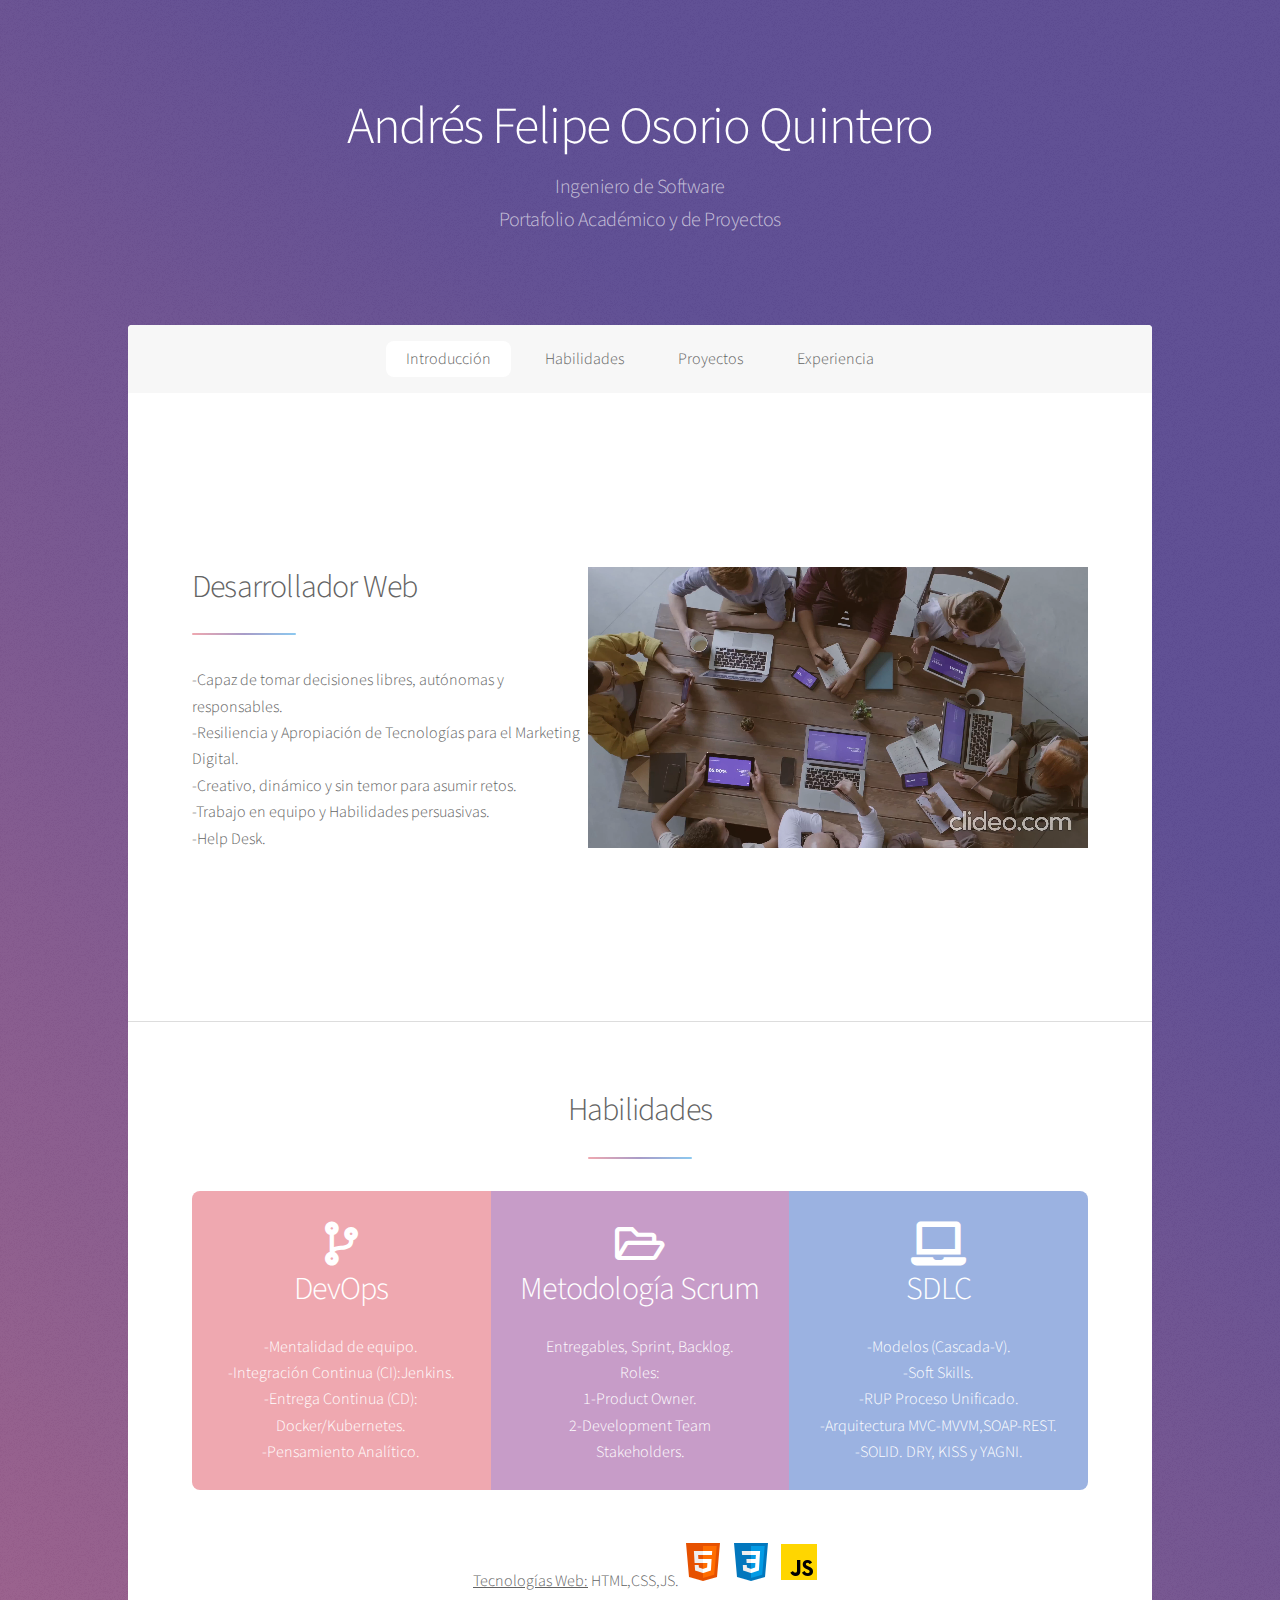
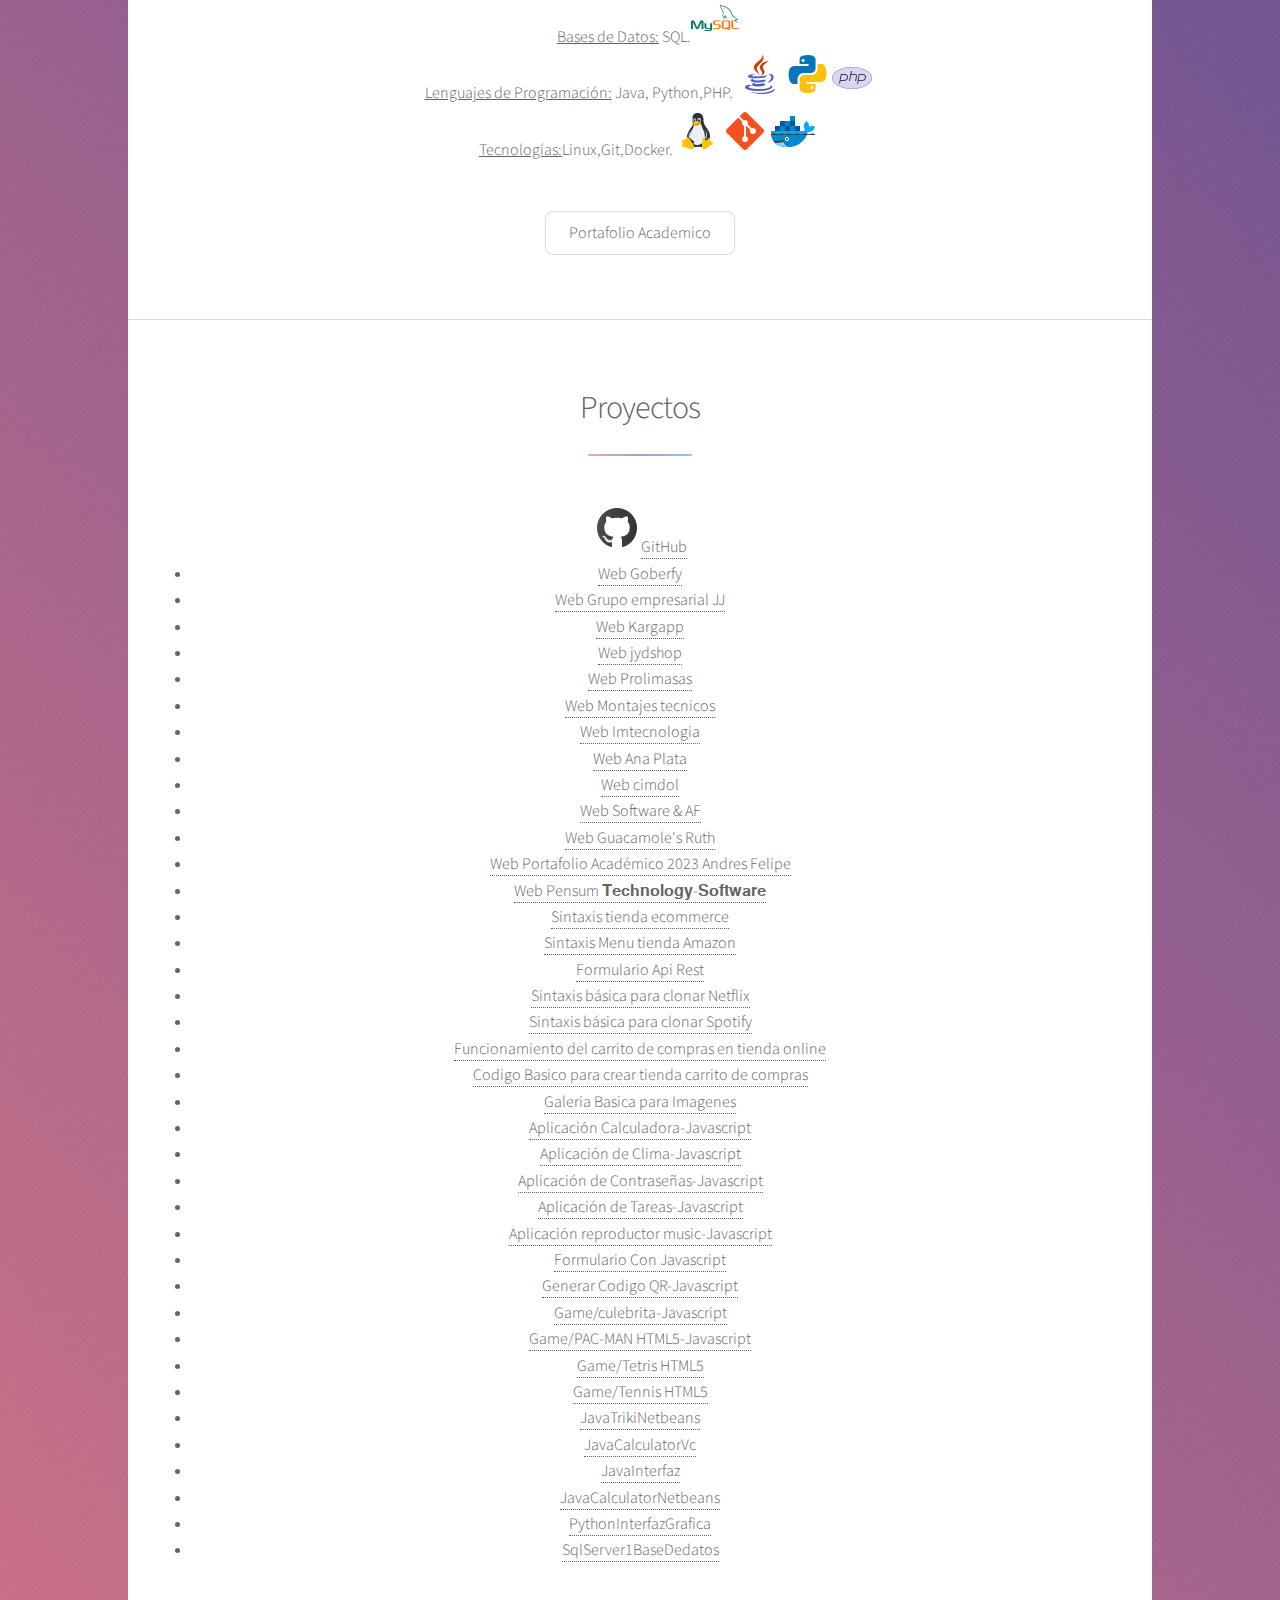
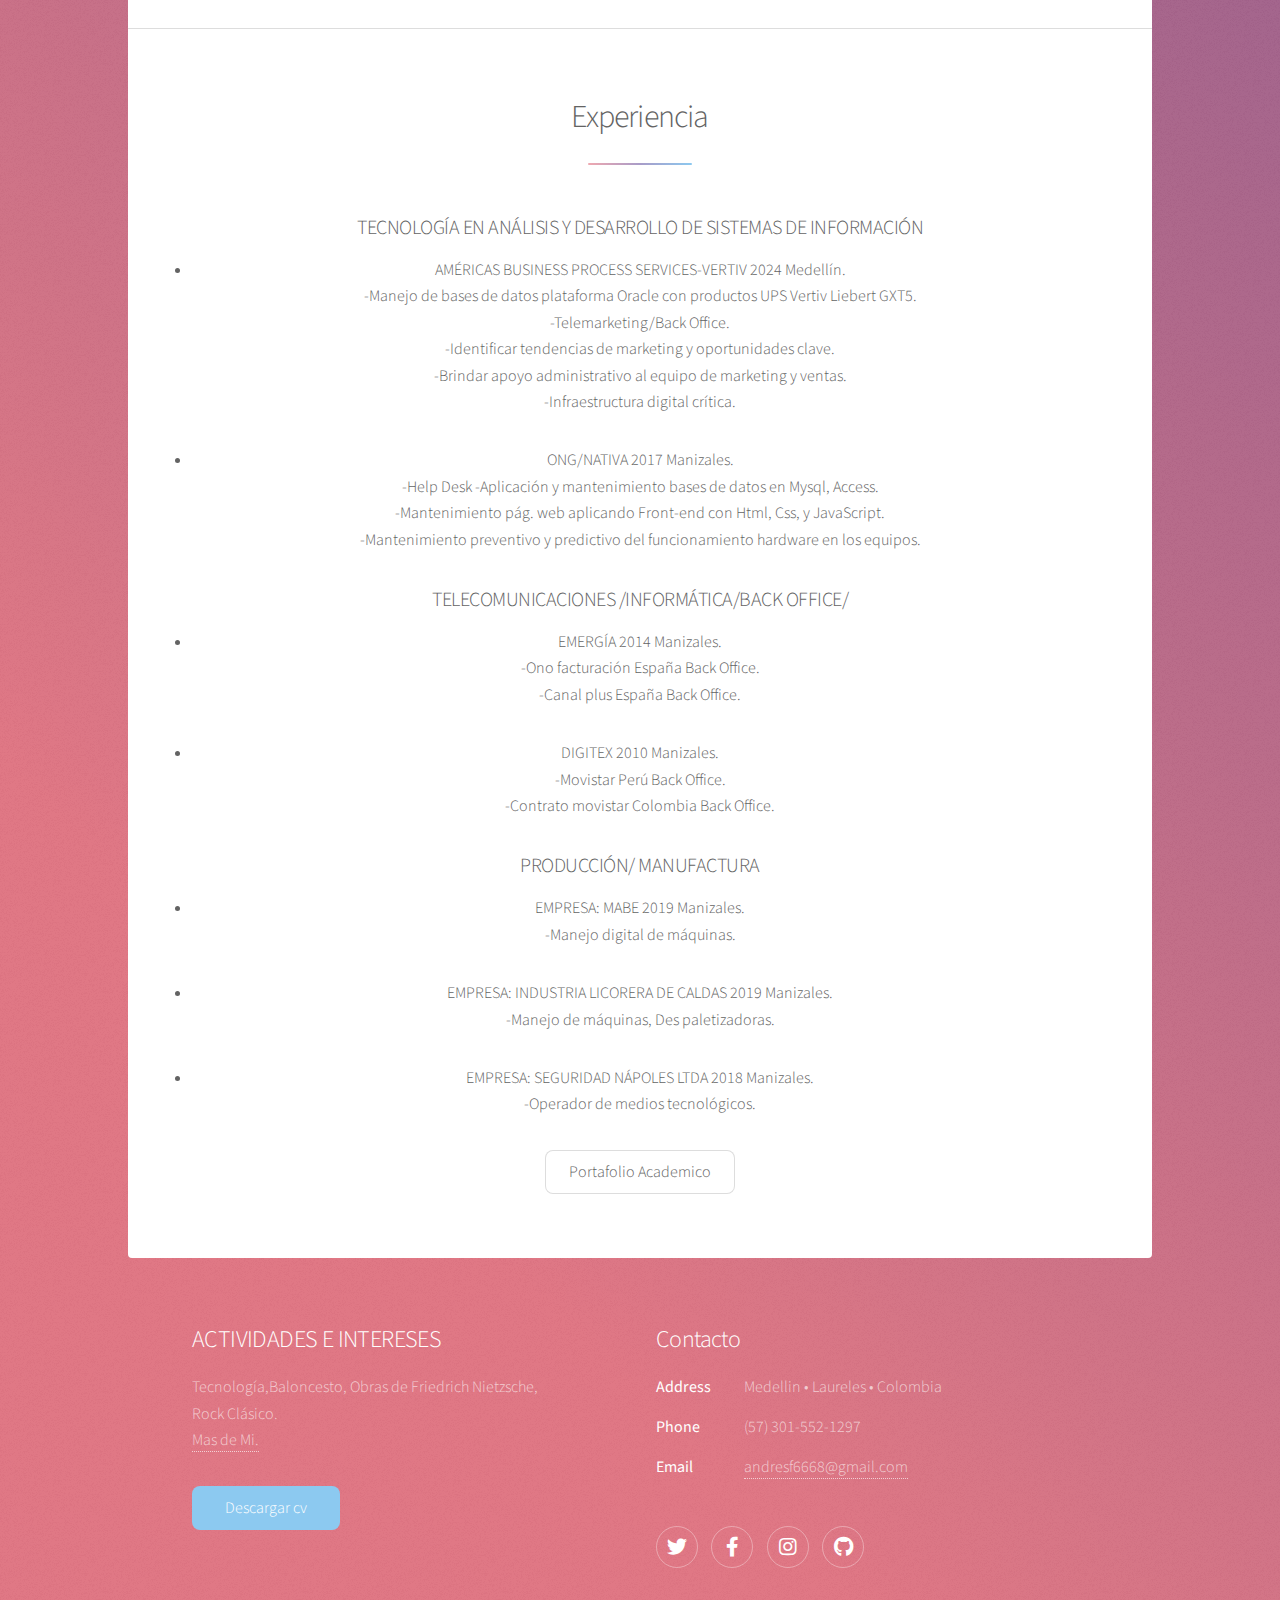
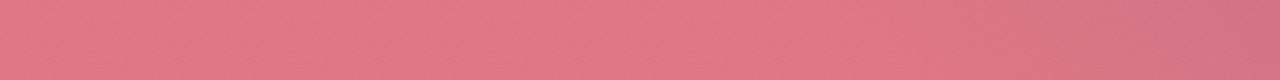
<file: index.html>
<!DOCTYPE HTML>
<!--Portafolio 2024 Académico y Proyectos AF-->
<html>
	<head>
		<title>  2023-Portafolio Académico y Proyectos</title>
		<meta charset="utf-8" />
		<meta name="viewport" content="width=device-width, initial-scale=1, user-scalable=no" />
		<link rel="stylesheet" href="assets/css/main.css" />
		<noscript><link rel="stylesheet" href="assets/css/noscript.css" /></noscript>
	</head>
	<body class="is-preload">

		<!-- Wrapper -->
			<div id="wrapper">

				<!-- Header -->
					<header id="header" class="alt">	
						<h1>Andrés Felipe Osorio Quintero </h1>
						<p>Ingeniero de Software<br />
						Portafolio Académico y de Proyectos	
						</p>	
					</header>

				<!-- Nav -->
					<nav id="nav">
						<ul>
							<li><a href="#intro" class="active">Introducción </a></li>
							<li><a href="#first">Habilidades</a></li>
							<li><a href="#second">Proyectos</a></li>
							<li><a href="#cta">Experiencia</a></li>
						</ul>
					</nav>

				<!-- Main -->
					<div id="main">

						<!-- Introduction -->
							<section id="intro" class="main">
								<div class="spotlight">
									<div class="content">
										<header class="major">
											<h2>Desarrollador Web </h2>
										</header>
										<p>-Capaz de tomar decisiones libres, autónomas y responsables.<br>
										-Resiliencia y Apropiación de Tecnologías para el Marketing Digital.<br>
										-Creativo, dinámico y sin temor para asumir retos.<br>
										-Trabajo en equipo y Habilidades persuasivas.<br>
										-Help Desk.
										</p>	
									</div>
							
									<video height="500" width="500" onloadeddata="this.muted=true" autoplay loop>
										<source src="images/trabajoenequipo.mp4" >
									</video>
								</div>
							</section>

						<!-- Habilidades -->
						
							<section id="first" class="main special">
								<header class="major">

									<h2>Habilidades</h2>
									
									<ul class="statistics">
										<li class="style1">
											<span class="icon solid fa-code-branch"></span>
											
											<strong>DevOps</strong> <br>
											-Mentalidad de equipo.<br>
											-Integración Continua (CI):Jenkins.<br>
											-Entrega Continua (CD): Docker/Kubernetes.<br>
											-Pensamiento Analítico.
										</li>
										<li class="style2">
											<span class="icon fa-folder-open"></span>
											<strong>Metodología Scrum</strong> <br>
											Entregables,
											Sprint,
											Backlog.<br>
											Roles: <br>
											1-Product Owner. <br>
											2-Development Team<br>
											Stakeholders.
										</li>
										
										<li class="style4">
											<span class="icon solid fa-laptop"></span>
											<strong>SDLC</strong> 
											<br>
											-Modelos (Cascada-V). <br> 
											-Soft Skills. <br>
											-RUP Proceso Unificado. <br>
											-Arquitectura MVC-MVVM,SOAP-REST. <br>
											-SOLID. DRY, KISS y YAGNI.
										</li> 
										
									</ul>
								</header>

								<div class="horizontal-padding vertical-padding">
									<section class="skills" id="skills">	
									  <ul class="skills-list">
										<!--<li class="skills-skill">--><u>Tecnologías Web:</u> HTML,CSS,JS.<img src="images/icons8-html-5-48.png"><img src="images/icons8-css3-48.png"><img src="images/icons8-javascript-48.png"></li><br>
										<!--<li class="skills-skill">--><u>Bases de Datos:</u> SQL.<img src="images/icons8-logo-de-mysql-48.png"></li><br>
										<!--<li class="skills-skill">--><u>Lenguajes de Programación:</u> Java, Python,PHP. <img src="images/icons8-logotipo-de-java-coffee-cup-48.png"><img src="images/icons8-python-48.png"><img src="images/icons8-logo-php-40.png"></li><br>
										<!--<li class="skills-skill">--><u>Tecnologías:</u>Linux,Git,Docker.<img src="images/icons8-linux-48.png"><img src="images/icons8-git-48.png"><img src="images/icons8-estibador-48.png"></li>
									  </ul>
									</section>
								  </div>

								<footer class="major">
									<ul class="actions special">
										<li><a href="generic.html" class="button">Portafolio Academico</a></li>
									</ul>
								</footer>
							</section>

						<!-- Proyectos -->
							<section id="second" class="main special">
								<header class="major"> 
									<h2>Proyectos</h2>	
								</header>
								
								<img src="images/icons8-github-48.png"><a href="https://github.com/andresfelipeoq">GitHub </a><br />
								<li><a href="https://goberfy.com.co/"> Web Goberfy </a><br>
								<li><a href="https://grupoempresarialjj.com.co/"> Web Grupo empresarial JJ </a><br>
								<li><a href="https://kargapp.com.co/">Web Kargapp </a><br>
								<li><a href="https://www.jydshop.com">Web jydshop </a><br>
								<li><a href="https://www.prolimasas.com">Web Prolimasas </a><br>
								<li><a href="https://www.montajestecnicos.co/">Web Montajes tecnicos </a><br>
								<li><a href="https://www.imtecnologia.co/">Web Imtecnologia </a><br>
								<li><a href="https://www.anaplata.com/">Web Ana Plata </a><br>
								<li><a href="https://www.cimdol.co/">Web cimdol </a><br>
								<li><a href="https://softwareaf.netlify.app/">Web Software & AF </a><br>
								<li><a href="https://guacamolesruth.netlify.app">Web Guacamole's Ruth</a><br>
								<li><a href="https://portafolioacademico2023af.netlify.app/">Web Portafolio Académico 2023 Andres Felipe</a><br>
								<li><a href="https://pensumsoftware2021.netlify.app/">Web Pensum 𝐓𝐞𝐜𝐡𝐧𝐨𝐥𝐨𝐠𝐲-𝐒𝐨𝐟𝐭𝐰𝐚𝐫𝐞</a><br>
								<li><a href="https://github.com/andresfelipeoq/Sintaxis-Basica-de-una-tienda-ecommerce"> Sintaxis tienda ecommerce </a><br>
								<li><a href="https://github.com/andresfelipeoq/Sintaxis-Menu-amazon">Sintaxis Menu tienda Amazon</a><br>
								<li><a href="https://github.com/andresfelipeoq/Formulario-api-rest">Formulario Api Rest</a><br>
								<li><a href="https://github.com/andresfelipeoq/Sintaxis-del-c-digo-Netflix">Sintaxis básica para clonar Netflix</a>
								<li><a href="https://github.com/andresfelipeoq/Sintaxis-del-c-digo-Spotify">Sintaxis básica para clonar Spotify</a>
								<li><a href="https://github.com/andresfelipeoq/Funcionamiento-del-carrito-de-compras-en-tienda-online">Funcionamiento del carrito de compras en tienda online</a>
								<li><a href="https://github.com/andresfelipeoq/Codigo-Basico-para-crear-una-tienda-con-carrito-de-compras-">Codigo Basico para crear tienda carrito de compras </a>
								<li><a href="https://github.com/andresfelipeoq/Codigo-Basico-para-crear-una-Galeria-de-imagenes">Galeria Basica para Imagenes </a>
								<li><a href="https://github.com/andresfelipeoq/Javascript-Aplicaci-n-Calculadora.git">Aplicación Calculadora-Javascript </a>
								<li><a href="https://github.com/andresfelipeoq/Javascript-Aplicaci-n-de-Clima.git">Aplicación de Clima-Javascript </a>
								<li><a href="https://github.com/andresfelipeoq/Javascript-Aplicaci-n-de-Contrase-as.git">Aplicación de Contraseñas-Javascript</a>
								<li><a href="https://github.com/andresfelipeoq/Javascript-Aplicaci-n-de-Tareas.git">Aplicación de Tareas-Javascript </a>
								<li><a href="https://github.com/andresfelipeoq/Javascript-Aplicaci-n-reproductor-music.git">Aplicación reproductor music-Javascript</a>
								<li><a href="https://github.com/andresfelipeoq/Javascript-Formulario.git">Formulario Con Javascript</a>
								<li><a href="https://github.com/andresfelipeoq/Javascript-Generar-Codigo-QR.git">Generar Codigo QR-Javascript</a>
								<li><a href="https://github.com/andresfelipeoq/Javascript-juego-culebrita.git">Game/culebrita-Javascript</a>
								<li><a href="https://github.com/andresfelipeoq/HTML-5-Javascript-Tercer-juego-PAC-MAN.git">Game/PAC-MAN  HTML5-Javascript</a>
								<li><a href="https://github.com/andresfelipeoq/HTML-5-primer-juego-Tetris.git">Game/Tetris HTML5</a>
								<li><a href="https://github.com/andresfelipeoq/HTML-5-segundo-juego-Tennis.git">Game/Tennis HTML5</a>
								<li><a href="https://github.com/andresfelipeoq/JavaTrikiNetbeans.git">JavaTrikiNetbeans</a>
								<li><a href="https://github.com/andresfelipeoq/JavaCalculatorVc.git">JavaCalculatorVc</a>
								<li><a href="https://github.com/andresfelipeoq/JavaInterfaz.git">JavaInterfaz</a>
								<li><a href="https://github.com/andresfelipeoq/calculadora-en-java-.git">JavaCalculatorNetbeans</a>
							    <li><a href="https://github.com/andresfelipeoq/PythonInterfazGrafica.git">PythonInterfazGrafica</a>
								<li><a href="https://github.com/andresfelipeoq/SqlServer1BaseDedatos.git">SqlServer1BaseDedatos</a><br>
																
                                <p class="content"></p>
								
							</section>

				
						<!-- Experiencia -->
							<section id="cta" class="main special">
								<header class="major">
									<h2>Experiencia</h2>
								</header>
								<footer class="major">
									
									<h3>TECNOLOGÍA EN ANÁLISIS Y DESARROLLO DE SISTEMAS DE INFORMACIÓN</h3>
								<li>AMÉRICAS BUSINESS PROCESS SERVICES-VERTIV 2024 Medellín. </li>
								<p>-Manejo de bases de datos plataforma Oracle con productos UPS Vertiv Liebert GXT5.<br />
								   -Telemarketing/Back Office.<br />
								   -Identificar tendencias de marketing y oportunidades clave.<br />
								   -Brindar apoyo administrativo al equipo de marketing y ventas.<br />
								   -Infraestructura digital crítica.
								</p>
							    
								<li>ONG/NATIVA 2017 Manizales.</li>
								<p>-Help Desk
									-Aplicación y mantenimiento bases de datos en Mysql, Access.<br />
									-Mantenimiento pág. web aplicando Front-end  con Html, Css, y JavaScript.<br />
									-Mantenimiento preventivo y predictivo del funcionamiento hardware en los equipos. 
								</p>
							
							    <h3>TELECOMUNICACIONES /INFORMÁTICA/BACK OFFICE/</h3>
								<li>EMERGÍA 2014 Manizales.</li>
								<p>-Ono facturación España Back Office.<br />
								   -Canal plus España Back Office.</p>
								    

									<li>DIGITEX 2010 Manizales. </li>
								<p>-Movistar Perú Back Office.<br />
									-Contrato movistar Colombia Back Office.</p>
									
							     
                                <h3>PRODUCCIÓN/ MANUFACTURA </h3>
								<li>EMPRESA: MABE 2019 Manizales.</li>
								<p>-Manejo digital de máquinas.</p>

								<li>EMPRESA: INDUSTRIA LICORERA DE CALDAS 2019 Manizales. </li>
								<p>-Manejo de máquinas, Des paletizadoras.</p>

								<li>EMPRESA: SEGURIDAD NÁPOLES LTDA 2018 Manizales. </li>
								<p>-Operador de medios tecnológicos.</p>

								<ul class="actions special">
									 
									<li><a href="generic.html" class="button">Portafolio Academico</a></li>
								</ul>

								</footer>
							</section> 

					</div>

				<!-- Footer -->
					<footer id="footer">
						<section >
							<h2>ACTIVIDADES E INTERESES</h2>
							<p>Tecnología,Baloncesto, Obras de Friedrich Nietzsche,<br />Rock Clásico.<br /><a href="elements.html">Mas de Mi.</a></p>
							<ul class="actions">
								<li><a href="https://drive.google.com/file/d/1wNoQpUsSDteIAccSK71SphklmqckyiZ6/view?usp=drive_link" class="button primary">Descargar cv</a></li>
								<!--<a href="EL PDF" download> </a>-->
						
							</ul>
						</section>
						<section>
							<h2>Contacto</h2>
							<dl class="alt">
								<dt>Address</dt>
								<dd>Medellin &bull; Laureles &bull; Colombia</dd>
								<dt>Phone</dt>
								<dd>(57) 301-552-1297</dd>
								<dt>Email</dt>
								<dd><a href="mailto:correo@example.com">andresf6668@gmail.com</a></dd>
							</dl>
							<ul class="icons">
								<li><a href="https://twitter.com/andres_oq" class="icon brands fa-twitter alt"><span class="label">Twitter</span></a></li>
								<li><a href="https://www.facebook.com/profile.php?id=100067742268982" class="icon brands fa-facebook-f alt"><span class="label">Facebook</span></a></li>
								<li><a href="https://www.instagram.com/invites/contact/?i=1uc6g3pv4gthr&utm_content=i565i8a" class="icon brands fa-instagram alt"><span class="label">Instagram</span></a></li>
								<li><a href="https://github.com/andresfelipeoq" class="icon brands fa-github alt"><span class="label">GitHub</span></a></li>
								<!--<li><a href="#" class="icon brands fa-dribbble alt"><span class="label">Dribbble</span></a></li>-->
							</ul>
						</section>
						
					</footer>	
			</div>

		<!-- Scripts -->
			<script src="assets/js/jquery.min.js"></script>
			<script src="assets/js/jquery.scrollex.min.js"></script>
			<script src="assets/js/jquery.scrolly.min.js"></script>
			<script src="assets/js/browser.min.js"></script>
			<script src="assets/js/breakpoints.min.js"></script>
			<script src="assets/js/util.js"></script>
			<script src="assets/js/main.js"></script>
			
	</body>
</html>
</file>
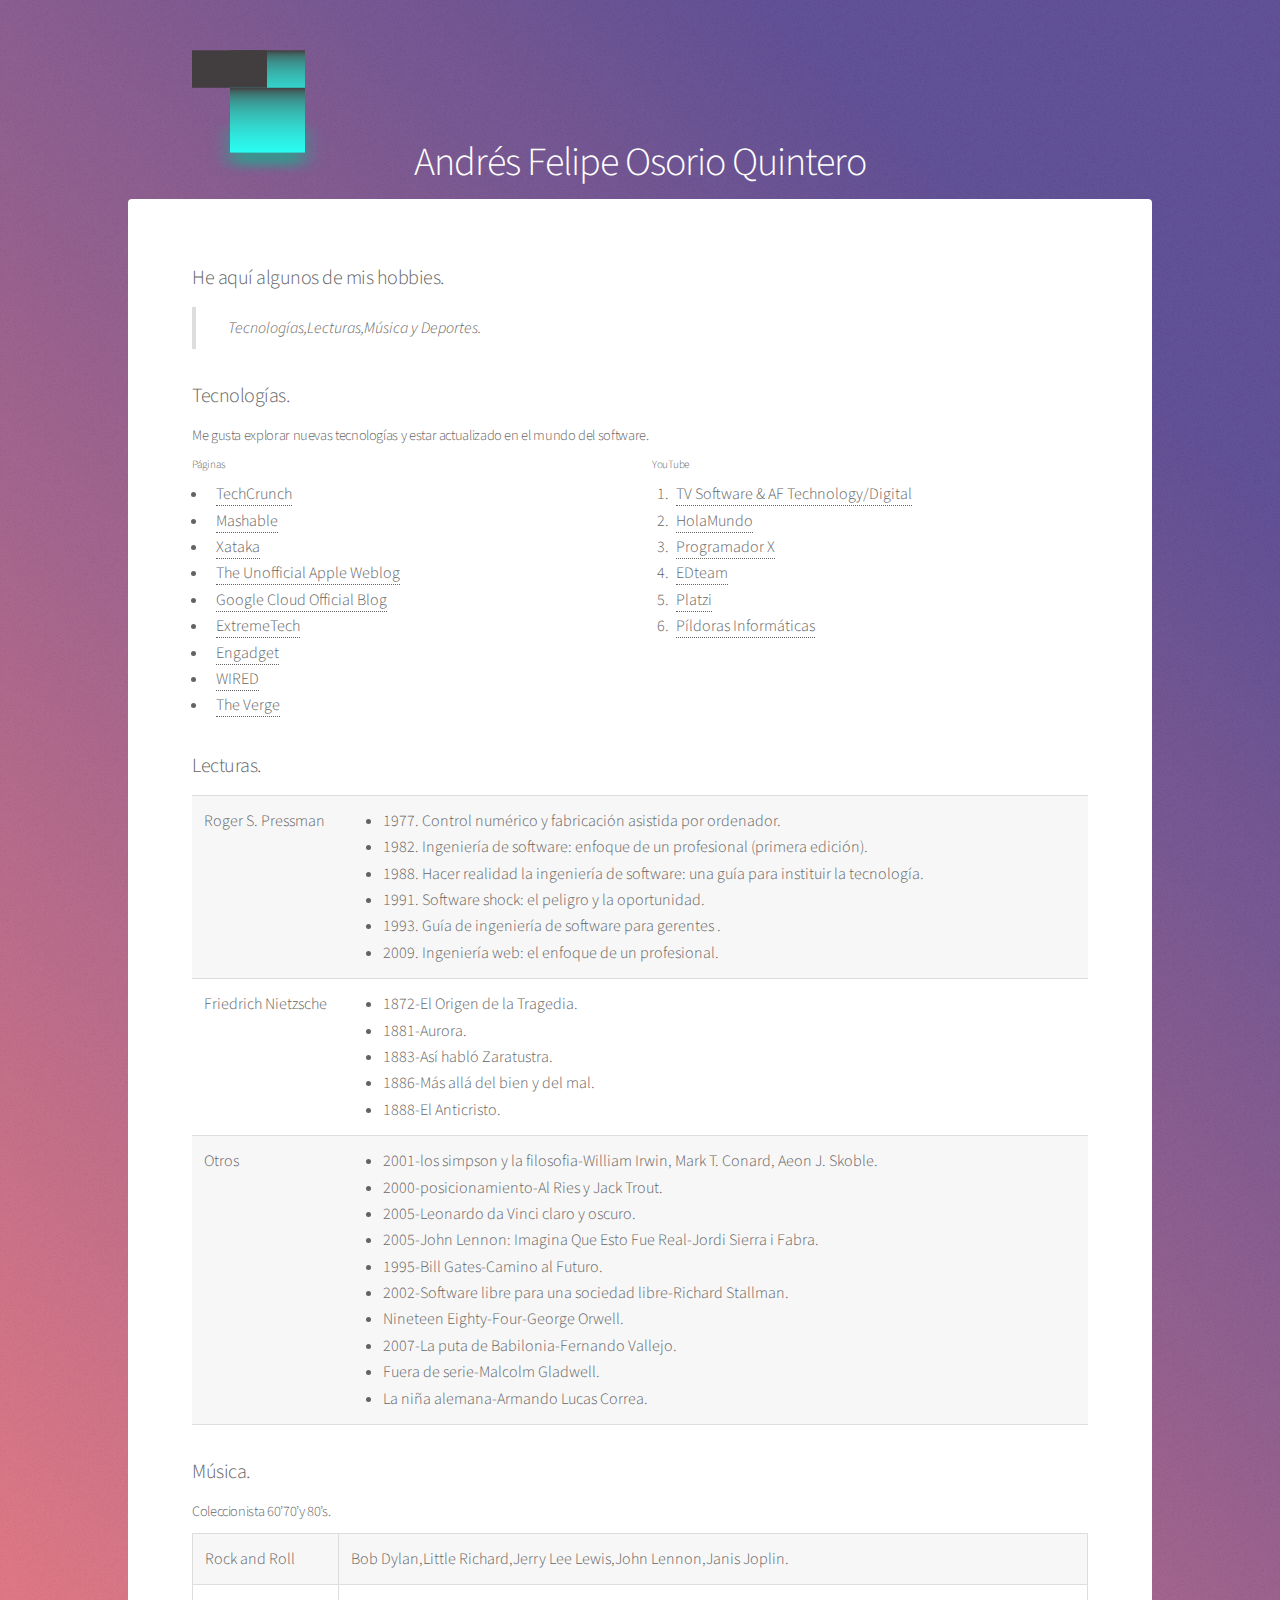
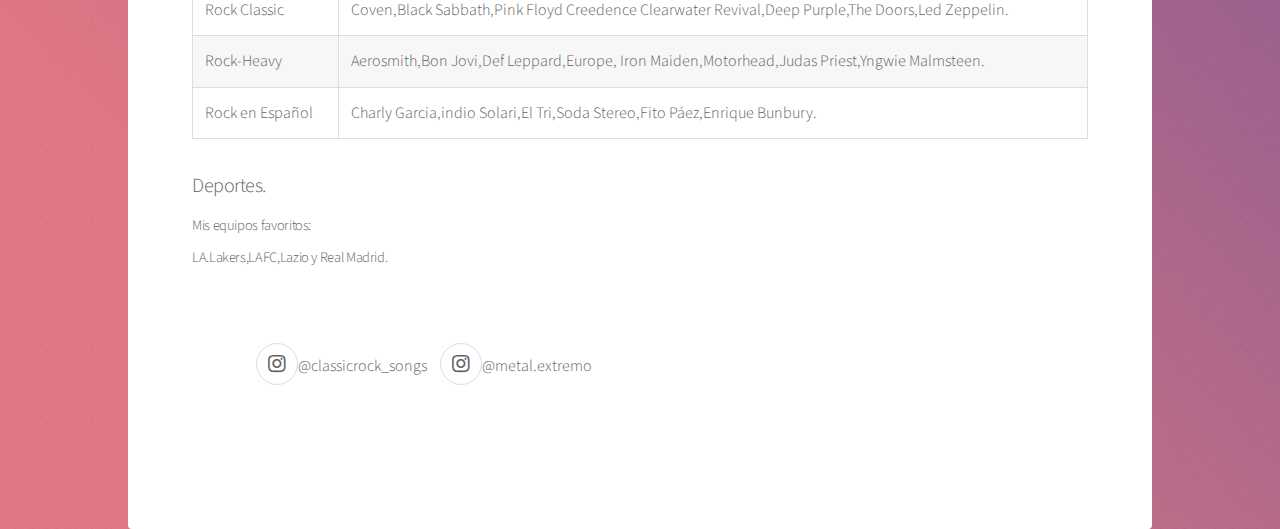
<file: elements.html>
<!DOCTYPE HTML>
<!--Portafolio ACTIVIDADES E INTERESES Andrés Felipe  osorio 2023-->
<html>
	<head>
		<title>hobbies Andrés Felipe </title>
		<meta charset="utf-8" />
		<meta name="viewport" content="width=device-width, initial-scale=1, user-scalable=no" />
		<link rel="stylesheet" href="assets/css/main.css" />
		<noscript><link rel="stylesheet" href="assets/css/noscript.css" /></noscript>
	</head>
	<body class="is-preload">

		<!-- Wrapper -->
			<div id="wrapper">

				<!-- Header -->


				

					<header id="header">

						<!-- cubo -->

						<div class="cube-loader">
							<div class="cube-top"></div>
							<div class="cube-wrapper">
							  <span style="--i:0" class="cube-span"></span>
							  <span style="--i:1" class="cube-span"></span>
							  <span style="--i:2" class="cube-span"></span>
							  <span style="--i:3" class="cube-span"></span>
							</div>
						  </div>
		
						<h1>Andrés Felipe Osorio Quintero </h1>


					</header>

				<!-- Main -->
					<div id="main">

						<!-- Content -->
							<section id="content" class="main">


								

								<!-- Text -->
									<section>	
										
										<h3>He aquí algunos de mis hobbies.</h3>
										<blockquote>Tecnologías,Lecturas,Música y Deportes.</blockquote>
									</section>

									

								<!-- Lists -->
									<section>
										<h3>Tecnologías.</h3>
										<h5>Me gusta explorar nuevas tecnologías y estar actualizado en el mundo del software.</h5>
										<div class="row">
											<div class="col-6 col-12-medium">
												<h6>Páginas</h6>
												<ul>
													<li><a href="https://techcrunch.com/">TechCrunch</a></li> 
													<li><a href="https://mashable.com/">Mashable</a></li> 
													<li><a href="https://www.xataka.com/">Xataka</a></li> 
													<li><a href="https://www.engadget.com/tag/apple/">The Unofficial Apple Weblog</a></li> 
													<li><a href="https://www.blog.google/products/google-cloud/">Google Cloud Official Blog</a></li> 
													<li><a href="https://www.extremetech.com/">ExtremeTech</a></li> 
													<li><a href="https://www.engadget.com/">Engadget</a></li> 
													<li><a href="https://www.wired.com/">WIRED</a></li>
													<li><a href="https://www.theverge.com/">The Verge</a></li> 

												</ul>
												
											</div>
											<div class="col-6 col-12-medium">
												<h6>YouTube</h6>
												<ol>
													<li><a href="https://youtube.com/playlist?list=PLBKlhD6JP6pXq_KA4VJJQO_gOpHRi4K7B&si=03kEgG-cMN-BUIyu">TV Software & AF Technology/Digital</a></li> 
													<li><a href="https://www.youtube.com/c/HolaMundoDev">HolaMundo</a></li> 
													<li><a href="https://www.youtube.com/c/ProgramadorX">Programador X</a></li>
													<li><a href="https://www.youtube.com/c/EDteam">EDteam</a></li> 
													<li><a href="https://www.youtube.com/c/Platzi">Platzi</a></li> 
													<li><a href="https://www.youtube.com/c/pildorasinformaticas">Píldoras Informáticas</a></li> 
												</ol>
												
												
											</div>
										</div>
										

								<!-- Table -->
									<section>
										<h3>Lecturas.</h3>
										<div class="table-wrapper">
											<table>
												<thead>
												</thead>
												<tbody>
													<tr>
														<td>Roger S. Pressman</td>
														<td><li>1977. Control numérico y fabricación asistida por ordenador.</li>
															<li>1982. Ingeniería de software: enfoque de un profesional (primera edición).</li>
															<li>1988. Hacer realidad la ingeniería de software: una guía para instituir la tecnología.</li>
															<li>1991. Software shock: el peligro y la oportunidad.</li>
															<li>1993. Guía de ingeniería de software para gerentes .</li>
															<li>2009. Ingeniería web: el enfoque de un profesional.</li>
				
														</td>
														<td></td>
													</tr>
													<tr>
														<td>Friedrich Nietzsche</td>
														<td><li>1872-El Origen de la Tragedia.</li>
															<li>1881-Aurora.</li>
															<li>1883-Así habló Zaratustra.</li>
															<li>1886-Más allá del bien y del mal.</li>
															<li>1888-El Anticristo.</li>
															
														<td></td>
													</tr>
													
														<td>Otros</td>
														<td><li>2001-los simpson y la filosofia-William Irwin, Mark T. Conard, Aeon J. Skoble.</li>
															<li>2000-posicionamiento-Al Ries y Jack Trout.</li>
															<li>2005-Leonardo da Vinci claro y oscuro.</li>
															<li>2005-John Lennon: Imagina Que Esto Fue Real-Jordi Sierra i Fabra.</li>
															<li>1995-Bill Gates-Camino al Futuro.</li>
															<li>2002-Software libre para una sociedad libre-Richard Stallman.</li>
															<li>Nineteen Eighty-Four-George Orwell.</li>
															<li>2007-La puta de Babilonia-Fernando Vallejo.</li>
															<li>Fuera de serie-Malcolm Gladwell.</li>
															<li>La niña alemana-Armando Lucas Correa.</li>
														</td>
															
														<td></td>
													</tr>
													
												</tbody>
												
											</table>
										</div>

										<h3>Música.</h3>
										<h5>Coleccionista 60’70’y 80’s.</h5>
										<div class="table-wrapper">
											<table class="alt">
												<thead>
													
												</thead>
												<tbody>
													<tr>
														<td>Rock and Roll</td>
														<td>Bob Dylan,Little Richard,Jerry Lee Lewis,John Lennon,Janis Joplin.</td>
														
													</tr>
													<tr>
														<td>Rock Classic</td>
														<td>Coven,Black Sabbath,Pink Floyd
															Creedence Clearwater Revival,Deep Purple,The Doors,Led Zeppelin.</td>
														
													</tr>
													<tr>
														<td>Rock-Heavy</td>
														<td>Aerosmith,Bon Jovi,Def Leppard,Europe,
															Iron Maiden,Motorhead,Judas Priest,Yngwie Malmsteen.</td>
														
													</tr>
													<tr>
														<td>Rock en Español	</td>
														<td>Charly Garcia,indio Solari,El Tri,Soda Stereo,Fito Páez,Enrique Bunbury.</td>
														
													</tr>
													
												</tbody>
												<tfoot>
													
												</tfoot>
											</table>
										</div>
									</section>

									<h3>Deportes.</h3>
									<h5>Mis equipos favoritos:</h5>
									<h5>LA.Lakers,LAFC,Lazio y Real Madrid.</h5>

									
				<!-- Footer -->
					<footer id="footer">
						
						<section>
							
							<ul class="icons">
								
								<li><a href="https://instagram.com/classicrock_songs?igshid=djBhY2F4Z294dGpz" class="icon brands fa-instagram alt"><span class="label">Instagram</span></a>@classicrock_songs </li>
								<li><a href="https://instagram.com/metal.extremo?igshid=YTQwZjQ0NmI0OA==" class="icon brands fa-instagram alt"><span class="label">Instagram</span></a>@metal.extremo</li>

								
								
							</ul>
						</section>
						
					</footer>

								
		

			</div>

		<!-- Scripts -->
			<script src="assets/js/jquery.min.js"></script>
			<script src="assets/js/jquery.scrollex.min.js"></script>
			<script src="assets/js/jquery.scrolly.min.js"></script>
			<script src="assets/js/browser.min.js"></script>
			<script src="assets/js/breakpoints.min.js"></script>
			<script src="assets/js/util.js"></script>
			<script src="assets/js/main.js"></script>

	</body>


</html>
</file>
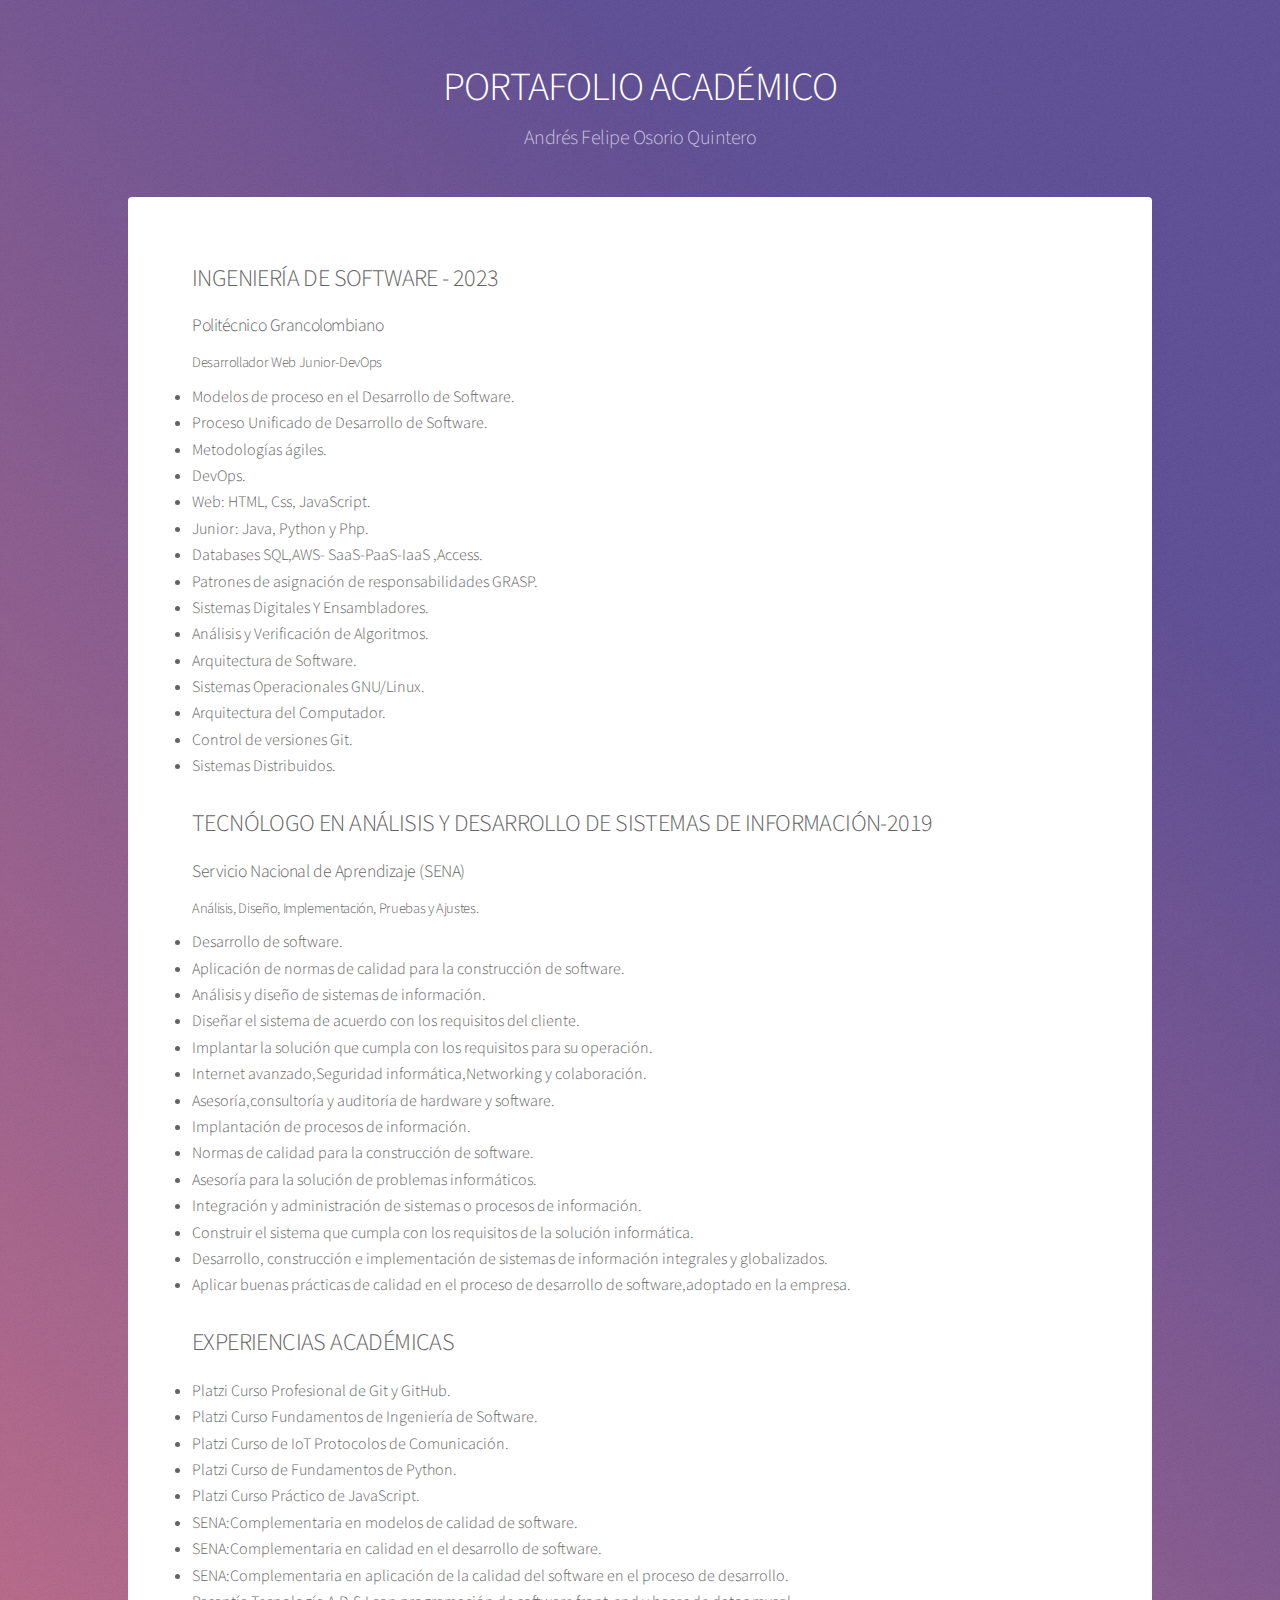
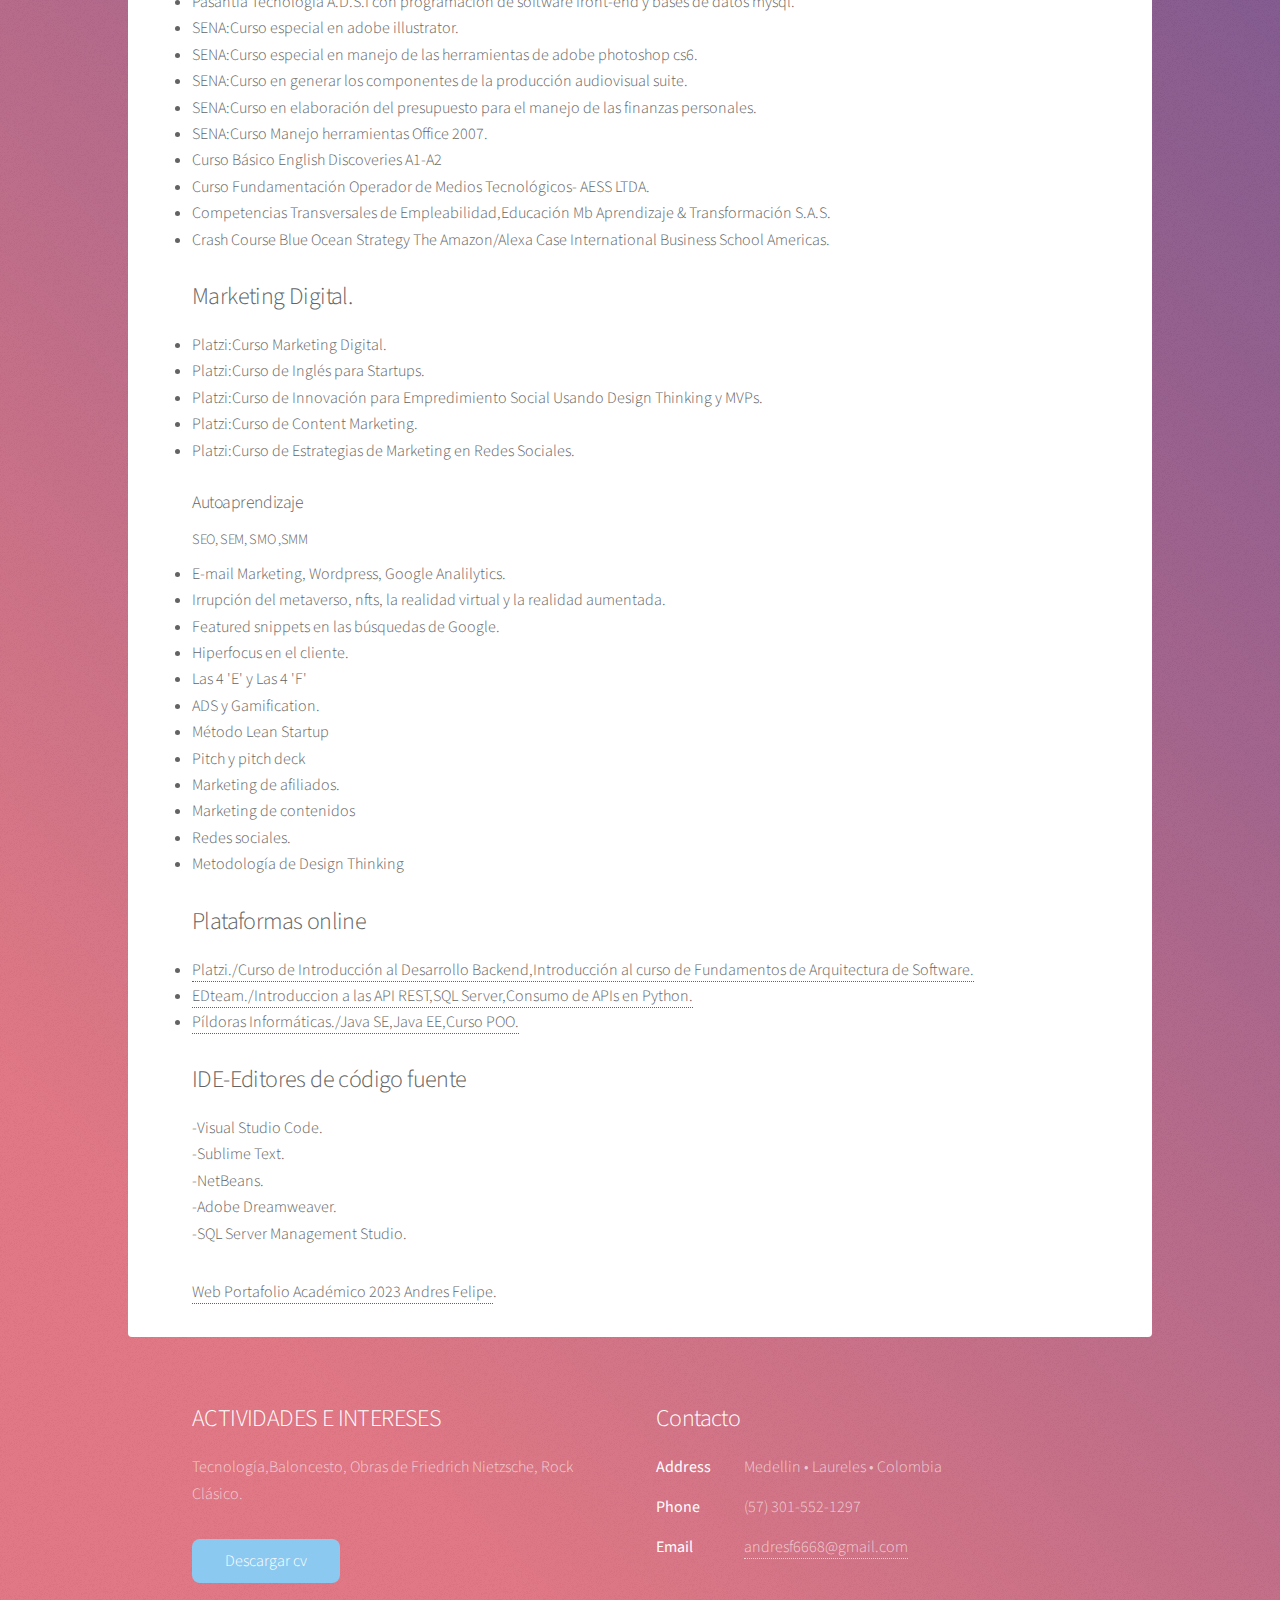
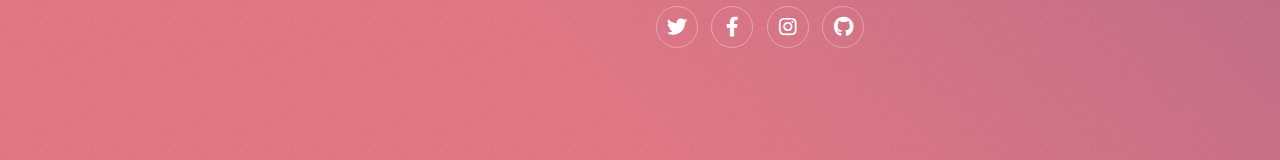
<file: generic.html>
<!DOCTYPE html>
<!--Portafolio Academico Andrés Felipe  osorio 2023-->
<html>
  <head>
    <title>Portafolio Académico Andres Felipe</title>
    <meta charset="utf-8" />
    <meta
      name="viewport"
      content="width=device-width, initial-scale=1, user-scalable=no"
    />
    <link rel="stylesheet" href="assets/css/main.css" />
    <noscript
      ><link rel="stylesheet" href="assets/css/noscript.css"
    /></noscript>
  </head>
  <body class="is-preload">
    <!-- Wrapper -->
    <div id="wrapper">
      <!-- Header -->
      <header id="header">
        <h1>PORTAFOLIO ACADÉMICO</h1>
        <p>Andrés Felipe Osorio Quintero</p>
      </header>

      <!-- Main -->
      <div id="main">
        <!-- Content -->
        <section id="content" class="main">
          <!--<span class="image main"><img src="images/pic04.jpg" alt="" /></span>-->
          <h2>INGENIERÍA DE SOFTWARE - 2023</h2>
          <h4>Politécnico Grancolombiano</h4>
          <h5>Desarrollador Web Junior-DevOps</h5>
          <li>Modelos de proceso en el Desarrollo de Software.</li>
          <li>Proceso Unificado de Desarrollo de Software.</li>
          <li>Metodologías ágiles.</li>
          <li>DevOps.</li>
          <li>Web: HTML, Css, JavaScript.</li>
          <li>Junior: Java, Python y Php.</li>
          <li>Databases SQL,AWS- SaaS-PaaS-IaaS ,Access.</li>
          <li>Patrones de asignación de responsabilidades GRASP.</li>
          <li>Sistemas Digitales Y Ensambladores.</li>
          <li>Análisis y Verificación de Algoritmos.</li>
          <li>Arquitectura de Software.</li>
          <li>Sistemas Operacionales GNU/Linux.</li>
          <li>Arquitectura del Computador.</li>
          <li>Control de versiones Git.</li>
          <li>Sistemas Distribuidos.</li>
          <br />

          <h2>
            TECNÓLOGO EN ANÁLISIS Y DESARROLLO DE SISTEMAS DE INFORMACIÓN-2019
          </h2>
          <h4>Servicio Nacional de Aprendizaje (SENA)</h4>
          <h5>Análisis, Diseño, Implementación, Pruebas y Ajustes.</h5>
          <li>Desarrollo de software.</li>
          <li>
            Aplicación de normas de calidad para la construcción de software.
          </li>
          <li>Análisis y diseño de sistemas de información.</li>
          <li>Diseñar el sistema de acuerdo con los requisitos del cliente.</li>
          <li>
            Implantar la solución que cumpla con los requisitos para su
            operación.
          </li>
          <li>
            Internet avanzado,Seguridad informática,Networking y colaboración.
          </li>
          <li>Asesoría,consultoría y auditoría de hardware y software.</li>
          <li>Implantación de procesos de información.</li>
          <li>Normas de calidad para la construcción de software.</li>
          <li>Asesoría para la solución de problemas informáticos.</li>
          <li>
            Integración y administración de sistemas o procesos de información.
          </li>
          <li>
            Construir el sistema que cumpla con los requisitos de la solución
            informática.
          </li>
          <li>
            Desarrollo, construcción e implementación de sistemas de información
            integrales y globalizados.
          </li>
          <li>
            Aplicar buenas prácticas de calidad en el proceso de desarrollo de
            software,adoptado en la empresa.
          </li>
          <br />

          <h2>EXPERIENCIAS ACADÉMICAS</h2>
          <li>Platzi Curso Profesional de Git y GitHub.</li>
          <li>Platzi Curso Fundamentos de Ingeniería de Software.</li>
          <li>Platzi Curso de IoT Protocolos de Comunicación.</li>
          <li>Platzi Curso de Fundamentos de Python.</li>
          <li>Platzi Curso Práctico de JavaScript.</li>
          <li>SENA:Complementaria en modelos de calidad de software.</li>
          <li>SENA:Complementaria en calidad en el desarrollo de software.</li>
          <li>
            SENA:Complementaria en aplicación de la calidad del software en el
            proceso de desarrollo.
          </li>
          <li>
            Pasantía Tecnología A.D.S.I con programación de software front-end y
            bases de datos mysql.
          </li>
          <li>SENA:Curso especial en adobe illustrator.</li>
          <li>
            SENA:Curso especial en manejo de las herramientas de adobe photoshop
            cs6.
          </li>
          <li>
            SENA:Curso en generar los componentes de la producción audiovisual
            suite.
          </li>
          <li>
            SENA:Curso en elaboración del presupuesto para el manejo de las
            finanzas personales.
          </li>
          <li>SENA:Curso Manejo herramientas Office 2007.</li>
          <li>Curso Básico English Discoveries A1-A2</li>
          <li>
            Curso Fundamentación Operador de Medios Tecnológicos- AESS LTDA.
          </li>
          <li>
            Competencias Transversales de Empleabilidad,Educación Mb Aprendizaje
            & Transformación S.A.S.
          </li>
          <li>
            Crash Course Blue Ocean Strategy The Amazon/Alexa Case International
            Business School Americas.
          </li>
          <br />

          <h2>Marketing Digital.</h2>
          <li>Platzi:Curso Marketing Digital.</li>
          <li>Platzi:Curso de Inglés para Startups.</li>
          <li>
            Platzi:Curso de Innovación para Empredimiento Social Usando Design
            Thinking y MVPs.
          </li>
          <li>Platzi:Curso de Content Marketing.</li>
          <li>Platzi:Curso de Estrategias de Marketing en Redes Sociales.</li>
          <br />
          <h4>Autoaprendizaje</h4>
          <h5>SEO, SEM, SMO ,SMM</h5>
          <li>E-mail Marketing, Wordpress, Google Analilytics.</li>
          <li>
            Irrupción del metaverso, nfts, la realidad virtual y la realidad
            aumentada.
          </li>
          <li>Featured snippets en las búsquedas de Google.</li>
          <li>Hiperfocus en el cliente.</li>
          <li>Las 4 'E' y Las 4 'F'</li>
          <li>ADS y Gamification.</li>
          <li>Método Lean Startup</li>
          <li>Pitch y pitch deck</li>
          <li>Marketing de afiliados.</li>
          <li>Marketing de contenidos</li>
          <li>Redes sociales.</li>
          <li>Metodología de Design Thinking</li>
          <br />

          <h2>Plataformas online</h2>
          <li>
            <a href="https://platzi.com/"
              >Platzi./Curso de Introducción al Desarrollo Backend,Introducción
              al curso de Fundamentos de Arquitectura de Software.</a
            >
          </li>
          <li>
            <a href="https://app.ed.team/"
              >EDteam./Introduccion a las API REST,SQL Server,Consumo de APIs en
              Python.</a
            >
          </li>
          <li>
            <a href="https://www.pildorasinformaticas.es/"
              >Píldoras Informáticas./Java SE,Java EE,Curso POO.</a
            >
          </li>
          <br />

          <h2>IDE-Editores de código fuente</h2>

          <p>
            -Visual Studio Code.<br />
            -Sublime Text.<br />
            -NetBeans.<br />
            -Adobe Dreamweaver.<br />
            -SQL Server Management Studio.<br />
          </p>

          <a href="https://portafolioacademico2023af.netlify.app/"
            >Web Portafolio Académico 2023 Andres Felipe</a
          >.
        </section>
      </div>

      <!-- Footer -->
      <footer id="footer">
        <section>
          <h2>ACTIVIDADES E INTERESES</h2>
          <p>
            Tecnología,Baloncesto, Obras de Friedrich Nietzsche, Rock Clásico.
          </p>
          <ul class="actions">
            <li><a href="https://drive.google.com/file/d/112aeDCpva25zEdPqHFfQVuQvvjiGU9rq/view?usp=drive_link" class="button primary">Descargar cv</a></li>
          </ul>
        </section>
        <section>
          <h2>Contacto</h2>
          <dl class="alt">
            <dt>Address</dt>
            <dd>Medellin &bull; Laureles &bull; Colombia</dd>
            <dt>Phone</dt>
            <dd>(57) 301-552-1297</dd>
            <dt>Email</dt>
            <dd><a href="#">andresf6668@gmail.com</a></dd>
          </dl>
          <ul class="icons">
            <li>
              <a
                href="https://twitter.com/andres_oq"
                class="icon brands fa-twitter alt"
                ><span class="label">Twitter</span></a
              >
            </li>
            <li>
              <a
                href="https://www.facebook.com/profile.php?id=100067742268982"
                class="icon brands fa-facebook-f alt"
                ><span class="label">Facebook</span></a
              >
            </li>
            <li>
              <a
                href="https://www.instagram.com/invites/contact/?i=1uc6g3pv4gthr&utm_content=i565i8a"
                class="icon brands fa-instagram alt"
                ><span class="label">Instagram</span></a
              >
            </li>
            <li>
              <a
                href="https://github.com/andresfelipeoq"
                class="icon brands fa-github alt"
                ><span class="label">GitHub</span></a
              >
            </li>
            <!--<li><a href="#" class="icon brands fa-dribbble alt"><span class="label">Dribbble</span></a></li>-->
          </ul>
        </section>
      </footer>
    </div>

    <!-- Scripts -->
    <script src="assets/js/jquery.min.js"></script>
    <script src="assets/js/jquery.scrollex.min.js"></script>
    <script src="assets/js/jquery.scrolly.min.js"></script>
    <script src="assets/js/browser.min.js"></script>
    <script src="assets/js/breakpoints.min.js"></script>
    <script src="assets/js/util.js"></script>
    <script src="assets/js/main.js"></script>
  </body>
</html>
</file>
<file: assets/css/noscript.css>
/*
	Portafolio Andres felipe osorio 2023
*/

/* Header */

	body.is-preload #header.alt > * {
		opacity: 1;
	}

	body.is-preload #header.alt .logo {
		-moz-transform: none;
		-webkit-transform: none;
		-ms-transform: none;
		transform: none;
	}
</file>
<file: assets/css/main.css>
@import url(fontawesome-all.min.css);
@import 'https://fonts.googleapis.com/css?family=Source+Sans+Pro:300,400';


/*
	Portafolio Andres felipe osorio 2023
*/

html, body, div, span, applet, object,
iframe, h1, h2, h3, h4, h5, h6, p, blockquote,
pre, a, abbr, acronym, address, big, cite,
code, del, dfn, em, img, ins, kbd, q, s, samp,
small, strike, strong, sub, sup, tt, var, b,
u, i, center, dl, dt, dd, ol, ul, li, fieldset,
form, label, legend, table, caption, tbody,
tfoot, thead, tr, th, td, article, aside,
canvas, details, embed, figure, figcaption,
footer, header, hgroup, menu, nav, output, ruby,
section, summary, time, mark, audio, video {
	margin: 0;
	padding: 0;
	border: 0;
	font-size: 100%;
	font: inherit;
	vertical-align: baseline;}

article, aside, details, figcaption, figure,
footer, header, hgroup, menu, nav, section {
	display: block;}

body {
	line-height: 1;
}

ol, ul {
	list-style: none;
}

blockquote, q {
	quotes: none;
}

	blockquote:before, blockquote:after, q:before, q:after {
		content: '';
		content: none;
	}

table {
	border-collapse: collapse;
	border-spacing: 0;
}

body {
	-webkit-text-size-adjust: none;
}

mark {
	background-color: transparent;
	color: inherit;
}

input::-moz-focus-inner {
	border: 0;
	padding: 0;
}

input, select, textarea {
	-moz-appearance: none;
	-webkit-appearance: none;
	-ms-appearance: none;
	appearance: none;
}

/* Basic */

	@-ms-viewport {
		width: device-width;
	}

	body {
		-ms-overflow-style: scrollbar;
	}

	@media screen and (max-width: 480px) {

		html, body {
			min-width: 320px;
		}

	}

	html {
		box-sizing: border-box;
	}

	*, *:before, *:after {
		box-sizing: inherit;
	}

	body {
		background-color: #935d8c;
		background-image: url("images/overlay.png"), -moz-linear-gradient(45deg, #e37682 15%, #5f4d93 85%);
		background-image: url("images/overlay.png"), -webkit-linear-gradient(45deg, #e37682 15%, #5f4d93 85%);
		background-image: url("images/overlay.png"), -ms-linear-gradient(45deg, #e37682 15%, #5f4d93 85%);
		background-image: url("images/overlay.png"), linear-gradient(45deg, #e37682 15%, #5f4d93 85%);
	}

		body.is-preload *, body.is-preload *:before, body.is-preload *:after {
			-moz-animation: none !important;
			-webkit-animation: none !important;
			-ms-animation: none !important;
			animation: none !important;
			-moz-transition: none !important;
			-webkit-transition: none !important;
			-ms-transition: none !important;
			transition: none !important;
		}

/* Type */

	body {
		background-color: #031f5c;
		color: rgba(255, 255, 255, 0.65);
	}

	body, input, select, textarea {
		font-family: "Source Sans Pro", Helvetica, sans-serif;
		font-size: 17pt;
		font-weight: 300;
		line-height: 1.65;
	}

		@media screen and (max-width: 1680px) {

			body, input, select, textarea {
				font-size: 14pt;
			}

		}

		@media screen and (max-width: 1280px) {

			body, input, select, textarea {
				font-size: 12pt;
			}

		}

		@media screen and (max-width: 360px) {

			body, input, select, textarea {
				font-size: 11pt;
			}

		}

	a {
		-moz-transition: color 0.2s ease, border-bottom 0.2s ease;
		-webkit-transition: color 0.2s ease, border-bottom 0.2s ease;
		-ms-transition: color 0.2s ease, border-bottom 0.2s ease;
		transition: color 0.2s ease, border-bottom 0.2s ease;
		text-decoration: none;
		border-bottom: dotted 1px;
		color: inherit;
	}

		a:hover {
			border-bottom-color: transparent;
		}

	strong, b {
		font-weight: 400;
	}

	em, i {
		font-style: italic;
	}

	p {
		margin: 0 0 2em 0;
	}

		p.content {
			-moz-columns: 20em 2;
			-webkit-columns: 20em 2;
			-ms-columns: 20em 2;
			columns: 20em 2;
			-moz-column-gap: 2em;
			-webkit-column-gap: 2em;
			-ms-column-gap: 2em;
			column-gap: 2em;
			text-align: justify;
		}

	h1, h2, h3, h4, h5, h6 {
		font-weight: 300;
		line-height: 1.5;
		margin: 0 0 0.7em 0;
		letter-spacing: -0.025em;
	}

		h1 a, h2 a, h3 a, h4 a, h5 a, h6 a {
			color: inherit;
			text-decoration: none;
		}

	h1 {
		font-size: 2.5em;
		line-height: 1.2;
	}

	h2 {
		font-size: 1.5em;
	}

	h3 {
		font-size: 1.25em;
	}

	h4 {
		font-size: 1.1em;
	}

	h5 {
		font-size: 0.9em;
	}

	h6 {
		font-size: 0.7em;
	}

	@media screen and (max-width: 736px) {

		h1 {
			font-size: 2em;
		}

	}

	sub {
		font-size: 0.8em;
		position: relative;
		top: 0.5em;
	}

	sup {
		font-size: 0.8em;
		position: relative;
		top: -0.5em;
	}

	blockquote {
		border-left: solid 4px;
		font-style: italic;
		margin: 0 0 2em 0;
		padding: 0.5em 0 0.5em 2em;
	}

	code {
		border-radius: 8px;
		border: solid 1px;
		font-family: "Courier New", monospace;
		font-size: 0.9em;
		margin: 0 0.25em;
		padding: 0.25em 0.65em;
	}

	pre {
		-webkit-overflow-scrolling: touch;
		font-family: "Courier New", monospace;
		font-size: 0.9em;
		margin: 0 0 2em 0;
	}

		pre code {
			display: block;
			line-height: 1.75;
			padding: 1em 1.5em;
			overflow-x: auto;
		}

	hr {
		border: 0;
		border-bottom: solid 1px;
		margin: 2em 0;
	}

		hr.major {
			margin: 3em 0;
		}

	.align-left {
		text-align: left;
	}

	.align-center {
		text-align: center;
	}

	.align-right {
		text-align: right;
	}

	input, select, textarea {
		color: #ffffff;
	}

	a:hover {
		color: #ffffff;
	}

	strong, b {
		color: #ffffff;
	}

	h1, h2, h3, h4, h5, h6 {
		color: #ffffff;
	}

	blockquote {
		border-left-color: rgba(255, 255, 255, 0.35);
	}

	code {
		background: rgba(255, 255, 255, 0.075);
		border-color: rgba(255, 255, 255, 0.35);
	}

	hr {
		border-bottom-color: rgba(255, 255, 255, 0.35);
	}

/* Row */

	.row {
		display: flex;
		flex-wrap: wrap;
		box-sizing: border-box;
		align-items: stretch;
	}

		.row > * {
			box-sizing: border-box;
		}

		.row.gtr-uniform > * > :last-child {
			margin-bottom: 0;
		}

		.row.aln-left {
			justify-content: flex-start;
		}

		.row.aln-center {
			justify-content: center;
		}

		.row.aln-right {
			justify-content: flex-end;
		}

		.row.aln-top {
			align-items: flex-start;
		}

		.row.aln-middle {
			align-items: center;
		}

		.row.aln-bottom {
			align-items: flex-end;
		}

		.row > .imp {
			order: -1;
		}

		.row > .col-1 {
			width: 8.33333%;
		}

		.row > .off-1 {
			margin-left: 8.33333%;
		}

		.row > .col-2 {
			width: 16.66667%;
		}

		.row > .off-2 {
			margin-left: 16.66667%;
		}

		.row > .col-3 {
			width: 25%;
		}

		.row > .off-3 {
			margin-left: 25%;
		}

		.row > .col-4 {
			width: 33.33333%;
		}

		.row > .off-4 {
			margin-left: 33.33333%;
		}

		.row > .col-5 {
			width: 41.66667%;
		}

		.row > .off-5 {
			margin-left: 41.66667%;
		}

		.row > .col-6 {
			width: 50%;
		}

		.row > .off-6 {
			margin-left: 50%;
		}

		.row > .col-7 {
			width: 58.33333%;
		}

		.row > .off-7 {
			margin-left: 58.33333%;
		}

		.row > .col-8 {
			width: 66.66667%;
		}

		.row > .off-8 {
			margin-left: 66.66667%;
		}

		.row > .col-9 {
			width: 75%;
		}

		.row > .off-9 {
			margin-left: 75%;
		}

		.row > .col-10 {
			width: 83.33333%;
		}

		.row > .off-10 {
			margin-left: 83.33333%;
		}

		.row > .col-11 {
			width: 91.66667%;
		}

		.row > .off-11 {
			margin-left: 91.66667%;
		}

		.row > .col-12 {
			width: 100%;
		}

		.row > .off-12 {
			margin-left: 100%;
		}

		.row.gtr-0 {
			margin-top: 0;
			margin-left: 0em;
		}

			.row.gtr-0 > * {
				padding: 0 0 0 0em;
			}

			.row.gtr-0.gtr-uniform {
				margin-top: 0em;
			}

				.row.gtr-0.gtr-uniform > * {
					padding-top: 0em;
				}

		.row.gtr-25 {
			margin-top: 0;
			margin-left: -0.375em;
		}

			.row.gtr-25 > * {
				padding: 0 0 0 0.375em;
			}

			.row.gtr-25.gtr-uniform {
				margin-top: -0.375em;
			}

				.row.gtr-25.gtr-uniform > * {
					padding-top: 0.375em;
				}

		.row.gtr-50 {
			margin-top: 0;
			margin-left: -0.75em;
		}

			.row.gtr-50 > * {
				padding: 0 0 0 0.75em;
			}

			.row.gtr-50.gtr-uniform {
				margin-top: -0.75em;
			}

				.row.gtr-50.gtr-uniform > * {
					padding-top: 0.75em;
				}

		.row {
			margin-top: 0;
			margin-left: -1.5em;
		}

			.row > * {
				padding: 0 0 0 1.5em;
			}

			.row.gtr-uniform {
				margin-top: -1.5em;
			}

				.row.gtr-uniform > * {
					padding-top: 1.5em;
				}

		.row.gtr-150 {
			margin-top: 0;
			margin-left: -2.25em;
		}

			.row.gtr-150 > * {
				padding: 0 0 0 2.25em;
			}

			.row.gtr-150.gtr-uniform {
				margin-top: -2.25em;
			}

				.row.gtr-150.gtr-uniform > * {
					padding-top: 2.25em;
				}

		.row.gtr-200 {
			margin-top: 0;
			margin-left: -3em;
		}

			.row.gtr-200 > * {
				padding: 0 0 0 3em;
			}

			.row.gtr-200.gtr-uniform {
				margin-top: -3em;
			}

				.row.gtr-200.gtr-uniform > * {
					padding-top: 3em;
				}

		@media screen and (max-width: 1680px) {

			.row {
				display: flex;
				flex-wrap: wrap;
				box-sizing: border-box;
				align-items: stretch;
			}

				.row > * {
					box-sizing: border-box;
				}

				.row.gtr-uniform > * > :last-child {
					margin-bottom: 0;
				}

				.row.aln-left {
					justify-content: flex-start;
				}

				.row.aln-center {
					justify-content: center;
				}

				.row.aln-right {
					justify-content: flex-end;
				}

				.row.aln-top {
					align-items: flex-start;
				}

				.row.aln-middle {
					align-items: center;
				}

				.row.aln-bottom {
					align-items: flex-end;
				}

				.row > .imp-xlarge {
					order: -1;
				}

				.row > .col-1-xlarge {
					width: 8.33333%;
				}

				.row > .off-1-xlarge {
					margin-left: 8.33333%;
				}

				.row > .col-2-xlarge {
					width: 16.66667%;
				}

				.row > .off-2-xlarge {
					margin-left: 16.66667%;
				}

				.row > .col-3-xlarge {
					width: 25%;
				}

				.row > .off-3-xlarge {
					margin-left: 25%;
				}

				.row > .col-4-xlarge {
					width: 33.33333%;
				}

				.row > .off-4-xlarge {
					margin-left: 33.33333%;
				}

				.row > .col-5-xlarge {
					width: 41.66667%;
				}

				.row > .off-5-xlarge {
					margin-left: 41.66667%;
				}

				.row > .col-6-xlarge {
					width: 50%;
				}

				.row > .off-6-xlarge {
					margin-left: 50%;
				}

				.row > .col-7-xlarge {
					width: 58.33333%;
				}

				.row > .off-7-xlarge {
					margin-left: 58.33333%;
				}

				.row > .col-8-xlarge {
					width: 66.66667%;
				}

				.row > .off-8-xlarge {
					margin-left: 66.66667%;
				}

				.row > .col-9-xlarge {
					width: 75%;
				}

				.row > .off-9-xlarge {
					margin-left: 75%;
				}

				.row > .col-10-xlarge {
					width: 83.33333%;
				}

				.row > .off-10-xlarge {
					margin-left: 83.33333%;
				}

				.row > .col-11-xlarge {
					width: 91.66667%;
				}

				.row > .off-11-xlarge {
					margin-left: 91.66667%;
				}

				.row > .col-12-xlarge {
					width: 100%;
				}

				.row > .off-12-xlarge {
					margin-left: 100%;
				}

				.row.gtr-0 {
					margin-top: 0;
					margin-left: 0em;
				}

					.row.gtr-0 > * {
						padding: 0 0 0 0em;
					}

					.row.gtr-0.gtr-uniform {
						margin-top: 0em;
					}

						.row.gtr-0.gtr-uniform > * {
							padding-top: 0em;
						}

				.row.gtr-25 {
					margin-top: 0;
					margin-left: -0.375em;
				}

					.row.gtr-25 > * {
						padding: 0 0 0 0.375em;
					}

					.row.gtr-25.gtr-uniform {
						margin-top: -0.375em;
					}

						.row.gtr-25.gtr-uniform > * {
							padding-top: 0.375em;
						}

				.row.gtr-50 {
					margin-top: 0;
					margin-left: -0.75em;
				}

					.row.gtr-50 > * {
						padding: 0 0 0 0.75em;
					}

					.row.gtr-50.gtr-uniform {
						margin-top: -0.75em;
					}

						.row.gtr-50.gtr-uniform > * {
							padding-top: 0.75em;
						}

				.row {
					margin-top: 0;
					margin-left: -1.5em;
				}

					.row > * {
						padding: 0 0 0 1.5em;
					}

					.row.gtr-uniform {
						margin-top: -1.5em;
					}

						.row.gtr-uniform > * {
							padding-top: 1.5em;
						}

				.row.gtr-150 {
					margin-top: 0;
					margin-left: -2.25em;
				}

					.row.gtr-150 > * {
						padding: 0 0 0 2.25em;
					}

					.row.gtr-150.gtr-uniform {
						margin-top: -2.25em;
					}

						.row.gtr-150.gtr-uniform > * {
							padding-top: 2.25em;
						}

				.row.gtr-200 {
					margin-top: 0;
					margin-left: -3em;
				}

					.row.gtr-200 > * {
						padding: 0 0 0 3em;
					}

					.row.gtr-200.gtr-uniform {
						margin-top: -3em;
					}

						.row.gtr-200.gtr-uniform > * {
							padding-top: 3em;
						}

		}

		@media screen and (max-width: 1280px) {

			.row {
				display: flex;
				flex-wrap: wrap;
				box-sizing: border-box;
				align-items: stretch;
			}

				.row > * {
					box-sizing: border-box;
				}

				.row.gtr-uniform > * > :last-child {
					margin-bottom: 0;
				}

				.row.aln-left {
					justify-content: flex-start;
				}

				.row.aln-center {
					justify-content: center;
				}

				.row.aln-right {
					justify-content: flex-end;
				}

				.row.aln-top {
					align-items: flex-start;
				}

				.row.aln-middle {
					align-items: center;
				}

				.row.aln-bottom {
					align-items: flex-end;
				}

				.row > .imp-large {
					order: -1;
				}

				.row > .col-1-large {
					width: 8.33333%;
				}

				.row > .off-1-large {
					margin-left: 8.33333%;
				}

				.row > .col-2-large {
					width: 16.66667%;
				}

				.row > .off-2-large {
					margin-left: 16.66667%;
				}

				.row > .col-3-large {
					width: 25%;
				}

				.row > .off-3-large {
					margin-left: 25%;
				}

				.row > .col-4-large {
					width: 33.33333%;
				}

				.row > .off-4-large {
					margin-left: 33.33333%;
				}

				.row > .col-5-large {
					width: 41.66667%;
				}

				.row > .off-5-large {
					margin-left: 41.66667%;
				}

				.row > .col-6-large {
					width: 50%;
				}

				.row > .off-6-large {
					margin-left: 50%;
				}

				.row > .col-7-large {
					width: 58.33333%;
				}

				.row > .off-7-large {
					margin-left: 58.33333%;
				}

				.row > .col-8-large {
					width: 66.66667%;
				}

				.row > .off-8-large {
					margin-left: 66.66667%;
				}

				.row > .col-9-large {
					width: 75%;
				}

				.row > .off-9-large {
					margin-left: 75%;
				}

				.row > .col-10-large {
					width: 83.33333%;
				}

				.row > .off-10-large {
					margin-left: 83.33333%;
				}

				.row > .col-11-large {
					width: 91.66667%;
				}

				.row > .off-11-large {
					margin-left: 91.66667%;
				}

				.row > .col-12-large {
					width: 100%;
				}

				.row > .off-12-large {
					margin-left: 100%;
				}

				.row.gtr-0 {
					margin-top: 0;
					margin-left: 0em;
				}

					.row.gtr-0 > * {
						padding: 0 0 0 0em;
					}

					.row.gtr-0.gtr-uniform {
						margin-top: 0em;
					}

						.row.gtr-0.gtr-uniform > * {
							padding-top: 0em;
						}

				.row.gtr-25 {
					margin-top: 0;
					margin-left: -0.375em;
				}

					.row.gtr-25 > * {
						padding: 0 0 0 0.375em;
					}

					.row.gtr-25.gtr-uniform {
						margin-top: -0.375em;
					}

						.row.gtr-25.gtr-uniform > * {
							padding-top: 0.375em;
						}

				.row.gtr-50 {
					margin-top: 0;
					margin-left: -0.75em;
				}

					.row.gtr-50 > * {
						padding: 0 0 0 0.75em;
					}

					.row.gtr-50.gtr-uniform {
						margin-top: -0.75em;
					}

						.row.gtr-50.gtr-uniform > * {
							padding-top: 0.75em;
						}

				.row {
					margin-top: 0;
					margin-left: -1.5em;
				}

					.row > * {
						padding: 0 0 0 1.5em;
					}

					.row.gtr-uniform {
						margin-top: -1.5em;
					}

						.row.gtr-uniform > * {
							padding-top: 1.5em;
						}

				.row.gtr-150 {
					margin-top: 0;
					margin-left: -2.25em;
				}

					.row.gtr-150 > * {
						padding: 0 0 0 2.25em;
					}

					.row.gtr-150.gtr-uniform {
						margin-top: -2.25em;
					}

						.row.gtr-150.gtr-uniform > * {
							padding-top: 2.25em;
						}

				.row.gtr-200 {
					margin-top: 0;
					margin-left: -3em;
				}

					.row.gtr-200 > * {
						padding: 0 0 0 3em;
					}

					.row.gtr-200.gtr-uniform {
						margin-top: -3em;
					}

						.row.gtr-200.gtr-uniform > * {
							padding-top: 3em;
						}

		}

		@media screen and (max-width: 980px) {

			.row {
				display: flex;
				flex-wrap: wrap;
				box-sizing: border-box;
				align-items: stretch;
			}

				.row > * {
					box-sizing: border-box;
				}

				.row.gtr-uniform > * > :last-child {
					margin-bottom: 0;
				}

				.row.aln-left {
					justify-content: flex-start;
				}

				.row.aln-center {
					justify-content: center;
				}

				.row.aln-right {
					justify-content: flex-end;
				}

				.row.aln-top {
					align-items: flex-start;
				}

				.row.aln-middle {
					align-items: center;
				}

				.row.aln-bottom {
					align-items: flex-end;
				}

				.row > .imp-medium {
					order: -1;
				}

				.row > .col-1-medium {
					width: 8.33333%;
				}

				.row > .off-1-medium {
					margin-left: 8.33333%;
				}

				.row > .col-2-medium {
					width: 16.66667%;
				}

				.row > .off-2-medium {
					margin-left: 16.66667%;
				}

				.row > .col-3-medium {
					width: 25%;
				}

				.row > .off-3-medium {
					margin-left: 25%;
				}

				.row > .col-4-medium {
					width: 33.33333%;
				}

				.row > .off-4-medium {
					margin-left: 33.33333%;
				}

				.row > .col-5-medium {
					width: 41.66667%;
				}

				.row > .off-5-medium {
					margin-left: 41.66667%;
				}

				.row > .col-6-medium {
					width: 50%;
				}

				.row > .off-6-medium {
					margin-left: 50%;
				}

				.row > .col-7-medium {
					width: 58.33333%;
				}

				.row > .off-7-medium {
					margin-left: 58.33333%;
				}

				.row > .col-8-medium {
					width: 66.66667%;
				}

				.row > .off-8-medium {
					margin-left: 66.66667%;
				}

				.row > .col-9-medium {
					width: 75%;
				}

				.row > .off-9-medium {
					margin-left: 75%;
				}

				.row > .col-10-medium {
					width: 83.33333%;
				}

				.row > .off-10-medium {
					margin-left: 83.33333%;
				}

				.row > .col-11-medium {
					width: 91.66667%;
				}

				.row > .off-11-medium {
					margin-left: 91.66667%;
				}

				.row > .col-12-medium {
					width: 100%;
				}

				.row > .off-12-medium {
					margin-left: 100%;
				}

				.row.gtr-0 {
					margin-top: 0;
					margin-left: 0em;
				}

					.row.gtr-0 > * {
						padding: 0 0 0 0em;
					}

					.row.gtr-0.gtr-uniform {
						margin-top: 0em;
					}

						.row.gtr-0.gtr-uniform > * {
							padding-top: 0em;
						}

				.row.gtr-25 {
					margin-top: 0;
					margin-left: -0.375em;
				}

					.row.gtr-25 > * {
						padding: 0 0 0 0.375em;
					}

					.row.gtr-25.gtr-uniform {
						margin-top: -0.375em;
					}

						.row.gtr-25.gtr-uniform > * {
							padding-top: 0.375em;
						}

				.row.gtr-50 {
					margin-top: 0;
					margin-left: -0.75em;
				}

					.row.gtr-50 > * {
						padding: 0 0 0 0.75em;
					}

					.row.gtr-50.gtr-uniform {
						margin-top: -0.75em;
					}

						.row.gtr-50.gtr-uniform > * {
							padding-top: 0.75em;
						}

				.row {
					margin-top: 0;
					margin-left: -1.5em;
				}

					.row > * {
						padding: 0 0 0 1.5em;
					}

					.row.gtr-uniform {
						margin-top: -1.5em;
					}

						.row.gtr-uniform > * {
							padding-top: 1.5em;
						}

				.row.gtr-150 {
					margin-top: 0;
					margin-left: -2.25em;
				}

					.row.gtr-150 > * {
						padding: 0 0 0 2.25em;
					}

					.row.gtr-150.gtr-uniform {
						margin-top: -2.25em;
					}

						.row.gtr-150.gtr-uniform > * {
							padding-top: 2.25em;
						}

				.row.gtr-200 {
					margin-top: 0;
					margin-left: -3em;
				}

					.row.gtr-200 > * {
						padding: 0 0 0 3em;
					}

					.row.gtr-200.gtr-uniform {
						margin-top: -3em;
					}

						.row.gtr-200.gtr-uniform > * {
							padding-top: 3em;
						}

		}

		@media screen and (max-width: 736px) {

			.row {
				display: flex;
				flex-wrap: wrap;
				box-sizing: border-box;
				align-items: stretch;
			}

				.row > * {
					box-sizing: border-box;
				}

				.row.gtr-uniform > * > :last-child {
					margin-bottom: 0;
				}

				.row.aln-left {
					justify-content: flex-start;
				}

				.row.aln-center {
					justify-content: center;
				}

				.row.aln-right {
					justify-content: flex-end;
				}

				.row.aln-top {
					align-items: flex-start;
				}

				.row.aln-middle {
					align-items: center;
				}

				.row.aln-bottom {
					align-items: flex-end;
				}

				.row > .imp-small {
					order: -1;
				}

				.row > .col-1-small {
					width: 8.33333%;
				}

				.row > .off-1-small {
					margin-left: 8.33333%;
				}

				.row > .col-2-small {
					width: 16.66667%;
				}

				.row > .off-2-small {
					margin-left: 16.66667%;
				}

				.row > .col-3-small {
					width: 25%;
				}

				.row > .off-3-small {
					margin-left: 25%;
				}

				.row > .col-4-small {
					width: 33.33333%;
				}

				.row > .off-4-small {
					margin-left: 33.33333%;
				}

				.row > .col-5-small {
					width: 41.66667%;
				}

				.row > .off-5-small {
					margin-left: 41.66667%;
				}

				.row > .col-6-small {
					width: 50%;
				}

				.row > .off-6-small {
					margin-left: 50%;
				}

				.row > .col-7-small {
					width: 58.33333%;
				}

				.row > .off-7-small {
					margin-left: 58.33333%;
				}

				.row > .col-8-small {
					width: 66.66667%;
				}

				.row > .off-8-small {
					margin-left: 66.66667%;
				}

				.row > .col-9-small {
					width: 75%;
				}

				.row > .off-9-small {
					margin-left: 75%;
				}

				.row > .col-10-small {
					width: 83.33333%;
				}

				.row > .off-10-small {
					margin-left: 83.33333%;
				}

				.row > .col-11-small {
					width: 91.66667%;
				}

				.row > .off-11-small {
					margin-left: 91.66667%;
				}

				.row > .col-12-small {
					width: 100%;
				}

				.row > .off-12-small {
					margin-left: 100%;
				}

				.row.gtr-0 {
					margin-top: 0;
					margin-left: 0em;
				}

					.row.gtr-0 > * {
						padding: 0 0 0 0em;
					}

					.row.gtr-0.gtr-uniform {
						margin-top: 0em;
					}

						.row.gtr-0.gtr-uniform > * {
							padding-top: 0em;
						}

				.row.gtr-25 {
					margin-top: 0;
					margin-left: -0.25em;
				}

					.row.gtr-25 > * {
						padding: 0 0 0 0.25em;
					}

					.row.gtr-25.gtr-uniform {
						margin-top: -0.25em;
					}

						.row.gtr-25.gtr-uniform > * {
							padding-top: 0.25em;
						}

				.row.gtr-50 {
					margin-top: 0;
					margin-left: -0.5em;
				}

					.row.gtr-50 > * {
						padding: 0 0 0 0.5em;
					}

					.row.gtr-50.gtr-uniform {
						margin-top: -0.5em;
					}

						.row.gtr-50.gtr-uniform > * {
							padding-top: 0.5em;
						}

				.row {
					margin-top: 0;
					margin-left: -1em;
				}

					.row > * {
						padding: 0 0 0 1em;
					}

					.row.gtr-uniform {
						margin-top: -1em;
					}

						.row.gtr-uniform > * {
							padding-top: 1em;
						}

				.row.gtr-150 {
					margin-top: 0;
					margin-left: -1.5em;
				}

					.row.gtr-150 > * {
						padding: 0 0 0 1.5em;
					}

					.row.gtr-150.gtr-uniform {
						margin-top: -1.5em;
					}

						.row.gtr-150.gtr-uniform > * {
							padding-top: 1.5em;
						}

				.row.gtr-200 {
					margin-top: 0;
					margin-left: -2em;
				}

					.row.gtr-200 > * {
						padding: 0 0 0 2em;
					}

					.row.gtr-200.gtr-uniform {
						margin-top: -2em;
					}

						.row.gtr-200.gtr-uniform > * {
							padding-top: 2em;
						}

		}

		@media screen and (max-width: 480px) {

			.row {
				display: flex;
				flex-wrap: wrap;
				box-sizing: border-box;
				align-items: stretch;
			}

				.row > * {
					box-sizing: border-box;
				}

				.row.gtr-uniform > * > :last-child {
					margin-bottom: 0;
				}

				.row.aln-left {
					justify-content: flex-start;
				}

				.row.aln-center {
					justify-content: center;
				}

				.row.aln-right {
					justify-content: flex-end;
				}

				.row.aln-top {
					align-items: flex-start;
				}

				.row.aln-middle {
					align-items: center;
				}

				.row.aln-bottom {
					align-items: flex-end;
				}

				.row > .imp-xsmall {
					order: -1;
				}

				.row > .col-1-xsmall {
					width: 8.33333%;
				}

				.row > .off-1-xsmall {
					margin-left: 8.33333%;
				}

				.row > .col-2-xsmall {
					width: 16.66667%;
				}

				.row > .off-2-xsmall {
					margin-left: 16.66667%;
				}

				.row > .col-3-xsmall {
					width: 25%;
				}

				.row > .off-3-xsmall {
					margin-left: 25%;
				}

				.row > .col-4-xsmall {
					width: 33.33333%;
				}

				.row > .off-4-xsmall {
					margin-left: 33.33333%;
				}

				.row > .col-5-xsmall {
					width: 41.66667%;
				}

				.row > .off-5-xsmall {
					margin-left: 41.66667%;
				}

				.row > .col-6-xsmall {
					width: 50%;
				}

				.row > .off-6-xsmall {
					margin-left: 50%;
				}

				.row > .col-7-xsmall {
					width: 58.33333%;
				}

				.row > .off-7-xsmall {
					margin-left: 58.33333%;
				}

				.row > .col-8-xsmall {
					width: 66.66667%;
				}

				.row > .off-8-xsmall {
					margin-left: 66.66667%;
				}

				.row > .col-9-xsmall {
					width: 75%;
				}

				.row > .off-9-xsmall {
					margin-left: 75%;
				}

				.row > .col-10-xsmall {
					width: 83.33333%;
				}

				.row > .off-10-xsmall {
					margin-left: 83.33333%;
				}

				.row > .col-11-xsmall {
					width: 91.66667%;
				}

				.row > .off-11-xsmall {
					margin-left: 91.66667%;
				}

				.row > .col-12-xsmall {
					width: 100%;
				}

				.row > .off-12-xsmall {
					margin-left: 100%;
				}

				.row.gtr-0 {
					margin-top: 0;
					margin-left: 0em;
				}

					.row.gtr-0 > * {
						padding: 0 0 0 0em;
					}

					.row.gtr-0.gtr-uniform {
						margin-top: 0em;
					}

						.row.gtr-0.gtr-uniform > * {
							padding-top: 0em;
						}

				.row.gtr-25 {
					margin-top: 0;
					margin-left: -0.3125em;
				}

					.row.gtr-25 > * {
						padding: 0 0 0 0.3125em;
					}

					.row.gtr-25.gtr-uniform {
						margin-top: -0.3125em;
					}

						.row.gtr-25.gtr-uniform > * {
							padding-top: 0.3125em;
						}

				.row.gtr-50 {
					margin-top: 0;
					margin-left: -0.625em;
				}

					.row.gtr-50 > * {
						padding: 0 0 0 0.625em;
					}

					.row.gtr-50.gtr-uniform {
						margin-top: -0.625em;
					}

						.row.gtr-50.gtr-uniform > * {
							padding-top: 0.625em;
						}

				.row {
					margin-top: 0;
					margin-left: -1.25em;
				}

					.row > * {
						padding: 0 0 0 1.25em;
					}

					.row.gtr-uniform {
						margin-top: -1.25em;
					}

						.row.gtr-uniform > * {
							padding-top: 1.25em;
						}

				.row.gtr-150 {
					margin-top: 0;
					margin-left: -1.875em;
				}

					.row.gtr-150 > * {
						padding: 0 0 0 1.875em;
					}

					.row.gtr-150.gtr-uniform {
						margin-top: -1.875em;
					}

						.row.gtr-150.gtr-uniform > * {
							padding-top: 1.875em;
						}

				.row.gtr-200 {
					margin-top: 0;
					margin-left: -2.5em;
				}

					.row.gtr-200 > * {
						padding: 0 0 0 2.5em;
					}

					.row.gtr-200.gtr-uniform {
						margin-top: -2.5em;
					}

						.row.gtr-200.gtr-uniform > * {
							padding-top: 2.5em;
						}

		}

/* Box */

	.box {
		border-radius: 8px;
		border: solid;
		margin-bottom: 2em;
		padding: 1.5em;
	}

		.box > :last-child,
		.box > :last-child > :last-child,
		.box > :last-child > :last-child > :last-child {
			margin-bottom: 0;
		}

		.box.alt {
			border: 0;
			border-radius: 0;
			padding: 0;
		}

	.box {
		border-color: rgba(255, 255, 255, 0.35);
	}

/* Button */

	input[type="submit"],
	input[type="reset"],
	input[type="button"],
	button,
	.button {
		-moz-appearance: none;
		-webkit-appearance: none;
		-ms-appearance: none;
		appearance: none;
		-moz-transition: background-color 0.2s ease-in-out, color 0.2s ease-in-out;
		-webkit-transition: background-color 0.2s ease-in-out, color 0.2s ease-in-out;
		-ms-transition: background-color 0.2s ease-in-out, color 0.2s ease-in-out;
		transition: background-color 0.2s ease-in-out, color 0.2s ease-in-out;
		border-radius: 8px;
		border: 0;
		cursor: pointer;
		display: inline-block;
		font-weight: 300;
		height: 2.75em;
		line-height: 2.75em;
		min-width: 9.25em;
		padding: 0 1.5em;
		text-align: center;
		text-decoration: none;
		white-space: nowrap;
	}

		input[type="submit"].icon,
		input[type="reset"].icon,
		input[type="button"].icon,
		button.icon,
		.button.icon {
			padding-left: 1.35em;
		}

			input[type="submit"].icon:before,
			input[type="reset"].icon:before,
			input[type="button"].icon:before,
			button.icon:before,
			.button.icon:before {
				margin-right: 0.5em;
			}

		input[type="submit"].fit,
		input[type="reset"].fit,
		input[type="button"].fit,
		button.fit,
		.button.fit {
			width: 100%;
		}

		input[type="submit"].small,
		input[type="reset"].small,
		input[type="button"].small,
		button.small,
		.button.small {
			font-size: 0.8em;
		}

		input[type="submit"].large,
		input[type="reset"].large,
		input[type="button"].large,
		button.large,
		.button.large {
			font-size: 1.35em;
		}

		input[type="submit"].disabled, input[type="submit"]:disabled,
		input[type="reset"].disabled,
		input[type="reset"]:disabled,
		input[type="button"].disabled,
		input[type="button"]:disabled,
		button.disabled,
		button:disabled,
		.button.disabled,
		.button:disabled {
			pointer-events: none;
			opacity: 0.25;
		}

		@media screen and (max-width: 736px) {

			input[type="submit"],
			input[type="reset"],
			input[type="button"],
			button,
			.button {
				min-width: 0;
			}

		}

	input[type="submit"],
	input[type="reset"],
	input[type="button"],
	button,
	.button {
		background-color: transparent;
		box-shadow: inset 0 0 0 1px rgba(255, 255, 255, 0.35);
		color: #ffffff !important;
	}

		input[type="submit"]:hover,
		input[type="reset"]:hover,
		input[type="button"]:hover,
		button:hover,
		.button:hover {
			background-color: rgba(255, 255, 255, 0.075);
		}

		input[type="submit"]:active,
		input[type="reset"]:active,
		input[type="button"]:active,
		button:active,
		.button:active {
			background-color: rgba(255, 255, 255, 0.2);
		}

		input[type="submit"].icon:before,
		input[type="reset"].icon:before,
		input[type="button"].icon:before,
		button.icon:before,
		.button.icon:before {
			color: rgba(255, 255, 255, 0.5);
		}

		input[type="submit"].primary,
		input[type="reset"].primary,
		input[type="button"].primary,
		button.primary,
		.button.primary {
			background-color: #8cc9f0;
			color: #ffffff !important;
			box-shadow: none;
		}

			input[type="submit"].primary:hover,
			input[type="reset"].primary:hover,
			input[type="button"].primary:hover,
			button.primary:hover,
			.button.primary:hover {
				background-color: #9acff2;
			}

			input[type="submit"].primary:active,
			input[type="reset"].primary:active,
			input[type="button"].primary:active,
			button.primary:active,
			.button.primary:active {
				background-color: #7ec3ee;
			}

			input[type="submit"].primary.icon:before,
			input[type="reset"].primary.icon:before,
			input[type="button"].primary.icon:before,
			button.primary.icon:before,
			.button.primary.icon:before {
				color: #ffffff !important;
			}

/* Form */

	form {
		margin: 0 0 2em 0;
	}

	label {
		display: block;
		font-size: 0.9em;
		font-weight: 400;
		margin: 0 0 1em 0;
	}

	input[type="text"],
	input[type="password"],
	input[type="email"],
	select,
	textarea {
		-moz-appearance: none;
		-webkit-appearance: none;
		-ms-appearance: none;
		appearance: none;
		border-radius: 8px;
		border: solid 1px;
		color: inherit;
		display: block;
		outline: 0;
		padding: 0 1em;
		text-decoration: none;
		width: 100%;
	}

		input[type="text"]:invalid,
		input[type="password"]:invalid,
		input[type="email"]:invalid,
		select:invalid,
		textarea:invalid {
			box-shadow: none;
		}

	select {
		background-size: 1.25rem;
		background-repeat: no-repeat;
		background-position: calc(100% - 1rem) center;
		height: 2.75em;
		padding-right: 2.75em;
		text-overflow: ellipsis;
	}

		select:focus::-ms-value {
			background-color: transparent;
		}

		select::-ms-expand {
			display: none;
		}

	input[type="text"],
	input[type="password"],
	input[type="email"],
	select {
		height: 2.75em;
	}

	textarea {
		padding: 0.75em 1em;
	}

	input[type="checkbox"],
	input[type="radio"] {
		-moz-appearance: none;
		-webkit-appearance: none;
		-ms-appearance: none;
		appearance: none;
		display: block;
		float: left;
		margin-right: -2em;
		opacity: 0;
		width: 1em;
		z-index: -1;
	}

		input[type="checkbox"] + label,
		input[type="radio"] + label {
			text-decoration: none;
			cursor: pointer;
			display: inline-block;
			font-size: 1em;
			font-weight: 300;
			padding-left: 2.4em;
			padding-right: 0.75em;
			position: relative;
		}

			input[type="checkbox"] + label:before,
			input[type="radio"] + label:before {
				-moz-osx-font-smoothing: grayscale;
				-webkit-font-smoothing: antialiased;
				display: inline-block;
				font-style: normal;
				font-variant: normal;
				text-rendering: auto;
				line-height: 1;
				text-transform: none !important;
				font-family: 'Font Awesome 5 Free';
				font-weight: 900;
			}

			input[type="checkbox"] + label:before,
			input[type="radio"] + label:before {
				border-radius: 8px;
				border: solid 1px;
				content: '';
				display: inline-block;
				font-size: 0.8em;
				height: 2.0625em;
				left: 0;
				line-height: 2.0625em;
				position: absolute;
				text-align: center;
				top: 0;
				width: 2.0625em;
			}

		input[type="checkbox"]:checked + label:before,
		input[type="radio"]:checked + label:before {
			content: '\f00c';
		}

	input[type="checkbox"] + label:before {
		border-radius: 8px;
	}

	input[type="radio"] + label:before {
		border-radius: 100%;
	}

	::-webkit-input-placeholder {
		opacity: 1.0;
	}

	:-moz-placeholder {
		opacity: 1.0;
	}

	::-moz-placeholder {
		opacity: 1.0;
	}

	:-ms-input-placeholder {
		opacity: 1.0;
	}

	label {
		color: #ffffff;
	}

	input[type="text"],
	input[type="password"],
	input[type="email"],
	select,
	textarea {
		background-color: rgba(255, 255, 255, 0.075);
		border-color: rgba(255, 255, 255, 0.35);
	}

		input[type="text"]:focus,
		input[type="password"]:focus,
		input[type="email"]:focus,
		select:focus,
		textarea:focus {
			border-color: #8cc9f0;
			box-shadow: 0 0 0 1px #8cc9f0;
		}

	select {
		background-image: url("data:image/svg+xml;charset=utf8,%3Csvg xmlns='http://www.w3.org/2000/svg' width='40' height='40' preserveAspectRatio='none' viewBox='0 0 40 40'%3E%3Cpath d='M9.4,12.3l10.4,10.4l10.4-10.4c0.2-0.2,0.5-0.4,0.9-0.4c0.3,0,0.6,0.1,0.9,0.4l3.3,3.3c0.2,0.2,0.4,0.5,0.4,0.9 c0,0.4-0.1,0.6-0.4,0.9L20.7,31.9c-0.2,0.2-0.5,0.4-0.9,0.4c-0.3,0-0.6-0.1-0.9-0.4L4.3,17.3c-0.2-0.2-0.4-0.5-0.4-0.9 c0-0.4,0.1-0.6,0.4-0.9l3.3-3.3c0.2-0.2,0.5-0.4,0.9-0.4S9.1,12.1,9.4,12.3z' fill='rgba(255, 255, 255, 0.35)' /%3E%3C/svg%3E");
	}

		select option {
			color: #ffffff;
			background: #935d8c;
		}

	input[type="checkbox"] + label,
	input[type="radio"] + label {
		color: rgba(255, 255, 255, 0.65);
	}

		input[type="checkbox"] + label:before,
		input[type="radio"] + label:before {
			background: rgba(255, 255, 255, 0.075);
			border-color: rgba(255, 255, 255, 0.35);
		}

	input[type="checkbox"]:checked + label:before,
	input[type="radio"]:checked + label:before {
		background-color: #ffffff;
		border-color: #ffffff;
		color: #935d8c;
	}

	input[type="checkbox"]:focus + label:before,
	input[type="radio"]:focus + label:before {
		border-color: #8cc9f0;
		box-shadow: 0 0 0 1px #8cc9f0;
	}

	::-webkit-input-placeholder {
		color: rgba(255, 255, 255, 0.5) !important;
	}

	:-moz-placeholder {
		color: rgba(255, 255, 255, 0.5) !important;
	}

	::-moz-placeholder {
		color: rgba(255, 255, 255, 0.5) !important;
	}

	:-ms-input-placeholder {
		color: rgba(255, 255, 255, 0.5) !important;
	}

	.formerize-placeholder {
		color: rgba(255, 255, 255, 0.5) !important;
	}

/* Icon */

	.icon {
		text-decoration: none;
		-moz-transition: background-color 0.2s ease-in-out, color 0.2s ease-in-out;
		-webkit-transition: background-color 0.2s ease-in-out, color 0.2s ease-in-out;
		-ms-transition: background-color 0.2s ease-in-out, color 0.2s ease-in-out;
		transition: background-color 0.2s ease-in-out, color 0.2s ease-in-out;
		border-bottom: none;
		position: relative;
	}

		.icon:before {
			-moz-osx-font-smoothing: grayscale;
			-webkit-font-smoothing: antialiased;
			display: inline-block;
			font-style: normal;
			font-variant: normal;
			text-rendering: auto;
			line-height: 1;
			text-transform: none !important;
			font-family: 'Font Awesome 5 Free';
			font-weight: 400;
		}

		.icon > .label {
			display: none;
		}

		.icon:before {
			line-height: solid;
		}

		.icon.solid:before {
			font-weight: 900;
		}

		.icon.brands:before {
			font-family: 'Font Awesome 5 Brands';
		}

		.icon.major {
			border: solid 1px;
			display: inline-block;
			border-radius: 100%;
			padding: 0.65em;
			margin: 0 0 2em 0;
			cursor: default;
		}

			.icon.major:before {
				display: inline-block;
				font-size: 6.25rem;
				width: 2.25em;
				height: 2.25em;
				line-height: 2.2em;
				border-radius: 100%;
				border: solid 1px;
				text-align: center;
			}

		.icon.alt {
			display: inline-block;
			border: solid 1px;
			border-radius: 100%;
		}

			.icon.alt:before {
				display: block;
				font-size: 1.25em;
				width: 2em;
				height: 2em;
				text-align: center;
				line-height: 2em;
			}

		.icon.style1 {
			color: #efa8b0;
		}

		.icon.style2 {
			color: #c79cc8;
		}

		.icon.style3 {
			color: #a89cc8;
		}

		.icon.style4 {
			color: #9bb2e1;
		}

		.icon.style5 {
			color: #8cc9f0;
		}

		@media screen and (max-width: 1680px) {

			.icon.major:before {
				font-size: 5.5rem;
			}

		}

		@media screen and (max-width: 1280px) {

			.icon.major:before {
				font-size: 4.75rem;
			}

		}

		@media screen and (max-width: 736px) {

			.icon.major {
				margin: 0 0 1.5em 0;
				padding: 0.35em;
			}

				.icon.major:before {
					font-size: 3.5rem;
				}

		}

	.icon.major {
		border-color: rgba(255, 255, 255, 0.35);
	}

		.icon.major:before {
			border-color: rgba(255, 255, 255, 0.35);
		}

	.icon.alt {
		border-color: rgba(255, 255, 255, 0.35);
		color: #ffffff;
	}

		.icon.alt:hover {
			background-color: rgba(255, 255, 255, 0.075);
		}

		.icon.alt:active {
			background-color: rgba(255, 255, 255, 0.2);
		}

/* Image */

	.image {
		border-radius: 8px;
		border: 0;
		display: inline-block;
		position: relative;
	}

		.image img {
			border-radius: 8px;
			display: block;
		}

		.image.left, .image.right {
			max-width: 40%;
		}

			.image.left img, .image.right img {
				width: 100%;
			}

		.image.left {
			float: left;
			margin: 0 1.5em 1em 0;
			top: 0.25em;
		}

		.image.right {
			float: right;
			margin: 0 0 1em 1.5em;
			top: 0.25em;
		}

		.image.fit {
			display: block;
			margin: 0 0 2em 0;
			width: 100%;
		}

			.image.fit img {
				width: 100%;
			}

		.image.main {
			display: block;
			margin: 0 0 3em 0;
			width: 100%;
		}

			.image.main img {
				width: 100%;
			}

/* List */

	ol {
		list-style: decimal;
		margin: 0 0 2em 0;
		padding-left: 1.25em;
	}

		ol li {
			padding-left: 0.25em;
		}

	ul {
		list-style: disc;
		margin: 0 0 2em 0;
		padding-left: 1em;
	}

		ul li {
			padding-left: 0.5em;
		}

		ul.alt {
			list-style: none;
			padding-left: 0;
		}

			ul.alt li {
				border-top: solid 1px;
				padding: 0.5em 0;
			}

				ul.alt li:first-child {
					border-top: 0;
					padding-top: 0;
				}

	dl {
		margin: 0 0 2em 0;
	}

		dl dt {
			display: block;
			font-weight: 400;
			margin: 0 0 1em 0;
		}

		dl dd {
			margin-left: 2em;
		}

		dl.alt dt {
			display: block;
			width: 3em;
			margin: 0;
			clear: left;
			float: left;
		}

		dl.alt dd {
			margin: 0 0 0.85em 5.5em;
		}

		dl.alt:after {
			content: '';
			display: block;
			clear: both;
		}

	ul.alt li {
		border-top-color: rgba(255, 255, 255, 0.35);
	}

	dl dt {
		color: #ffffff;
	}

/* Actions */

	ul.actions {
		display: -moz-flex;
		display: -webkit-flex;
		display: -ms-flex;
		display: flex;
		cursor: default;
		list-style: none;
		margin-left: -1em;
		padding-left: 0;
	}

		ul.actions li {
			padding: 0 0 0 1em;
			vertical-align: middle;
		}

		ul.actions.special {
			-moz-justify-content: center;
			-webkit-justify-content: center;
			-ms-justify-content: center;
			justify-content: center;
			width: 100%;
			margin-left: 0;
		}

			ul.actions.special li:first-child {
				padding-left: 0;
			}

		ul.actions.stacked {
			-moz-flex-direction: column;
			-webkit-flex-direction: column;
			-ms-flex-direction: column;
			flex-direction: column;
			margin-left: 0;
		}

			ul.actions.stacked li {
				padding: 1.3em 0 0 0;
			}

				ul.actions.stacked li:first-child {
					padding-top: 0;
				}

		ul.actions.fit {
			width: calc(100% + 1em);
		}

			ul.actions.fit li {
				-moz-flex-grow: 1;
				-webkit-flex-grow: 1;
				-ms-flex-grow: 1;
				flex-grow: 1;
				-moz-flex-shrink: 1;
				-webkit-flex-shrink: 1;
				-ms-flex-shrink: 1;
				flex-shrink: 1;
				width: 100%;
			}

				ul.actions.fit li > * {
					width: 100%;
				}

			ul.actions.fit.stacked {
				width: 100%;
			}

		@media screen and (max-width: 480px) {

			ul.actions:not(.fixed) {
				-moz-flex-direction: column;
				-webkit-flex-direction: column;
				-ms-flex-direction: column;
				flex-direction: column;
				margin-left: 0;
				width: 100% !important;
			}

				ul.actions:not(.fixed) li {
					-moz-flex-grow: 1;
					-webkit-flex-grow: 1;
					-ms-flex-grow: 1;
					flex-grow: 1;
					-moz-flex-shrink: 1;
					-webkit-flex-shrink: 1;
					-ms-flex-shrink: 1;
					flex-shrink: 1;
					padding: 1em 0 0 0;
					text-align: center;
					width: 100%;
				}

					ul.actions:not(.fixed) li > * {
						width: 100%;
					}

					ul.actions:not(.fixed) li:first-child {
						padding-top: 0;
					}

					ul.actions:not(.fixed) li input[type="submit"],
					ul.actions:not(.fixed) li input[type="reset"],
					ul.actions:not(.fixed) li input[type="button"],
					ul.actions:not(.fixed) li button,
					ul.actions:not(.fixed) li .button {
						width: 100%;
					}

						ul.actions:not(.fixed) li input[type="submit"].icon:before,
						ul.actions:not(.fixed) li input[type="reset"].icon:before,
						ul.actions:not(.fixed) li input[type="button"].icon:before,
						ul.actions:not(.fixed) li button.icon:before,
						ul.actions:not(.fixed) li .button.icon:before {
							margin-left: -0.5rem;
						}

		}

/* Icons */

	ul.icons {
		cursor: default;
		list-style: none;
		padding-left: 0;
	}

		ul.icons li {
			display: inline-block;
			padding: 0 0.65em 0 0;
		}

			ul.icons li:last-child {
				padding-right: 0 !important;
			}

/* Section/Article */

	section.special, article.special {
		text-align: center;
	}

	header.major {
		margin-bottom: 3em;
	}

		header.major h2 {
			font-size: 2em;
		}

			header.major h2:after {
				display: block;
				content: '';
				width: 3.25em;
				height: 2px;
				margin: 0.7em 0 1em 0;
				border-radius: 2px;
			}

				section.special header.major h2:after, article.special header.major h2:after {
					margin-left: auto;
					margin-right: auto;
				}

		header.major p {
			font-size: 1.25em;
			letter-spacing: -0.025em;
		}

		header.major.special {
			text-align: center;
		}

			header.major.special h2:after {
				margin-left: auto;
				margin-right: auto;
			}

	footer.major {
		margin-top: 3em;
	}

	@media screen and (max-width: 736px) {

		header.major {
			margin-bottom: 0;
		}

			header.major h2 {
				font-size: 1.5em;
			}

			header.major p {
				font-size: 1em;
				letter-spacing: 0;
			}

				header.major p br {
					display: none;
				}

		footer.major {
			margin-top: 0;
		}

	}

	header.major h2:after {
		background-color: rgba(255, 255, 255, 0.35);
	}

/* Table */

	.table-wrapper {
		-webkit-overflow-scrolling: touch;
		overflow-x: auto;
	}

	table {
		margin: 0 0 2em 0;
		width: 100%;
	}

		table tbody tr {
			border: solid 1px;
			border-left: 0;
			border-right: 0;
		}

		table td {
			padding: 0.75em 0.75em;
		}

		table th {
			font-size: 0.9em;
			font-weight: 400;
			padding: 0 0.75em 0.75em 0.75em;
			text-align: left;
		}

		table thead {
			border-bottom: solid 2px;
		}

		table tfoot {
			border-top: solid 2px;
		}

		table.alt {
			border-collapse: separate;
		}

			table.alt tbody tr td {
				border: solid 1px;
				border-left-width: 0;
				border-top-width: 0;
			}

				table.alt tbody tr td:first-child {
					border-left-width: 1px;
				}

			table.alt tbody tr:first-child td {
				border-top-width: 1px;
			}

			table.alt thead {
				border-bottom: 0;
			}

			table.alt tfoot {
				border-top: 0;
			}

	table tbody tr {
		border-color: rgba(255, 255, 255, 0.35);
	}

		table tbody tr:nth-child(2n + 1) {
			background-color: rgba(255, 255, 255, 0.075);
		}

	table th {
		color: #ffffff;
	}

	table thead {
		border-bottom-color: rgba(255, 255, 255, 0.35);
	}

	table tfoot {
		border-top-color: rgba(255, 255, 255, 0.35);
	}

	table.alt tbody tr td {
		border-color: rgba(255, 255, 255, 0.35);
	}

/* Features */

	.features {
		display: -moz-flex;
		display: -webkit-flex;
		display: -ms-flex;
		display: flex;
		-moz-flex-wrap: wrap;
		-webkit-flex-wrap: wrap;
		-ms-flex-wrap: wrap;
		flex-wrap: wrap;
		-moz-justify-content: center;
		-webkit-justify-content: center;
		-ms-justify-content: center;
		justify-content: center;
		width: calc(100% + 2em);
		margin: 0 0 3em -2em;
		padding: 0;
		list-style: none;
	}

		.features li {
			width: calc(33.33333% - 2em);
			margin-left: 2em;
			margin-top: 3em;
			padding: 0;
		}

			.features li:nth-child(1), .features li:nth-child(2), .features li:nth-child(3) {
				margin-top: 0;
			}

			.features li > :last-child {
				margin-bottom: 0;
			}

		@media screen and (max-width: 980px) {

			.features li {
				width: calc(50% - 2em);
			}

				.features li:nth-child(3) {
					margin-top: 3em;
				}

		}

		@media screen and (max-width: 736px) {

			.features {
				width: 100%;
				margin: 0 0 2em 0;
			}

				.features li {
					width: 100%;
					margin-left: 0;
					margin-top: 2em;
				}

					.features li:nth-child(2), .features li:nth-child(3) {
						margin-top: 2em;
					}

		}

/* Statistics */

	.statistics {
		display: -moz-flex;
		display: -webkit-flex;
		display: -ms-flex;
		display: flex;
		width: 100%;
		margin: 0 0 3em 0;
		padding: 0;
		list-style: none;
		cursor: default;
	}

		.statistics li {
			-moz-flex: 1;
			-webkit-flex: 1;
			-ms-flex: 1;
			flex: 1;
			padding: 1.5em;
			color: #ffffff;
			text-align: center;
		}

			.statistics li.style1 {
				background-color: #efa8b0;
			}

			.statistics li.style2 {
				background-color: #c79cc8;
			}

			.statistics li.style3 {
				background-color: #a89cc8;
			}

			.statistics li.style4 {
				background-color: #9bb2e1;
			}

			.statistics li.style5 {
				background-color: #8cc9f0;
			}

			.statistics li strong, .statistics li b {
				display: block;
				font-size: 2em;
				line-height: 1.1;
				color: inherit !important;
				font-weight: 300;
				letter-spacing: -0.025em;
			}

			.statistics li:first-child {
				border-top-left-radius: 8px;
				border-bottom-left-radius: 8px;
			}

			.statistics li:last-child {
				border-top-right-radius: 8px;
				border-bottom-right-radius: 8px;
			}

			.statistics li .icon {
				display: inline-block;
			}

				.statistics li .icon:before {
					font-size: 2.75rem;
					line-height: 1.3;
				}

		@media screen and (max-width: 980px) {

			.statistics li strong, .statistics li b {
				font-size: 1.5em;
			}

		}

		@media screen and (max-width: 736px) {

			.statistics {
				display: block;
				width: 20em;
				max-width: 100%;
				margin: 0 auto 2em auto;
			}

				.statistics li:first-child {
					border-bottom-left-radius: 0;
					border-top-right-radius: 8px;
				}

				.statistics li:last-child {
					border-top-right-radius: 0;
					border-bottom-left-radius: 8px;
				}

				.statistics li .icon:before {
					font-size: 3.75rem;
				}

				.statistics li strong, .statistics li b {
					font-size: 2.5em;
				}

		}

/* Spotlight */

	.spotlight {
		display: -moz-flex;
		display: -webkit-flex;
		display: -ms-flex;
		display: flex;
		-moz-align-items: center;
		-webkit-align-items: center;
		-ms-align-items: center;
		align-items: center;
		margin: 0 0 2em 0;
	}

		.spotlight .content {
			-moz-flex: 1;
			-webkit-flex: 1;
			-ms-flex: 1;
			flex: 1;
		}

			.spotlight .content > :last-child {
				margin-bottom: 0;
			}

			.spotlight .content header.major {
				margin: 0 0 2em 0;
			}

		.spotlight .image {
			display: inline-block;
			margin-left: 4em;
			padding: 0.65em;
			border-radius: 100%;
			border: solid 1px;
		}

			.spotlight .image img {
				display: block;
				border-radius: 100%;
				width: 16em;
			}

		@media screen and (max-width: 980px) {

			.spotlight {
				-moz-flex-direction: column-reverse;
				-webkit-flex-direction: column-reverse;
				-ms-flex-direction: column-reverse;
				flex-direction: column-reverse;
				text-align: center;
			}

				.spotlight .content {
					-moz-flex: 0 1 auto;
					-webkit-flex: 0 1 auto;
					-ms-flex: 0 1 auto;
					flex: 0 1 auto;
					width: 100%;
				}

					.spotlight .content header.major h2:after {
						margin-left: auto;
						margin-right: auto;
					}

					.spotlight .content .actions {
						-moz-justify-content: center;
						-webkit-justify-content: center;
						-ms-justify-content: center;
						justify-content: center;
						width: calc(100% + 1em);
					}

				.spotlight .image {
					-moz-flex: 0 1 auto;
					-webkit-flex: 0 1 auto;
					-ms-flex: 0 1 auto;
					flex: 0 1 auto;
					margin-left: 0;
					margin-bottom: 2em;
				}

		}

		@media screen and (max-width: 736px) {

			.spotlight .image {
				padding: 0.35em;
			}

				.spotlight .image img {
					width: 12em;
				}

		}

	.spotlight .image {
		border-color: rgba(255, 255, 255, 0.35);
	}

/* Header */

	#header {
		padding: 5em 5em 1em 5em ;
		text-align: center;
	}

		#header h1 {
			margin: 0 0 0.25em 0;
		}

		#header p {
			font-size: 1.25em;
			letter-spacing: -0.025em;
		}

		#header.alt {
			padding: 7em 5em 4em 5em ;
		}

			#header.alt h1 {
				font-size: 3.25em;
			}

			#header.alt > * {
				-moz-transition: opacity 3s ease;
				-webkit-transition: opacity 3s ease;
				-ms-transition: opacity 3s ease;
				transition: opacity 3s ease;
				-moz-transition-delay: 0.5s;
				-webkit-transition-delay: 0.5s;
				-ms-transition-delay: 0.5s;
				transition-delay: 0.5s;
				opacity: 1;
			}

			#header.alt .logo {
				-moz-transition: opacity 1.25s ease, -moz-transform 0.5s ease;
				-webkit-transition: opacity 1.25s ease, -webkit-transform 0.5s ease;
				-ms-transition: opacity 1.25s ease, -ms-transform 0.5s ease;
				transition: opacity 1.25s ease, transform 0.5s ease;
				-moz-transition-delay: 0s;
				-webkit-transition-delay: 0s;
				-ms-transition-delay: 0s;
				transition-delay: 0s;
				display: block;
				margin: 0 0 1.5em 0;
			}

				#header.alt .logo img {
					display: block;
					margin: 0 auto;
					max-width: 75%;
				}

		@media screen and (max-width: 1280px) {

			#header {
				padding: 4em 4em 0.1em 4em ;
			}

				#header.alt {
					padding: 6em 4em 3em 4em ;
				}

		}

		@media screen and (max-width: 980px) {

			#header {
				padding: 4em 3em 0.1em 3em ;
			}

				#header.alt {
					padding: 5em 3em 2em 3em ;
				}

		}

		@media screen and (max-width: 736px) {

			#header {
				padding: 3em 2em 0.1em 2em ;
			}

				#header p {
					font-size: 1em;
					letter-spacing: 0;
				}

					#header p br {
						display: none;
					}

				#header.alt {
					padding: 4em 2em 1em 2em ;
				}

					#header.alt h1 {
						font-size: 2.5em;
					}

		}

		@media screen and (max-width: 480px) {

			#header {
				padding: 3em 1.5em 0.1em 1.5em ;
			}

				#header.alt {
					padding: 4em 1.5em 1em 1.5em ;
				}

		}

		@media screen and (max-width: 360px) {

			#header {
				padding: 2.5em 1em 0.1em 1em ;
			}

				#header.alt {
					padding: 3.5em 1em 0.5em 1em ;
				}

		}

		body.is-preload #header.alt > * {
			opacity: 0;
		}

		body.is-preload #header.alt .logo {
			-moz-transform: scale(0.8) rotate(-30deg);
			-webkit-transform: scale(0.8) rotate(-30deg);
			-ms-transform: scale(0.8) rotate(-30deg);
			transform: scale(0.8) rotate(-30deg);
		}

/* Nav */

	#nav {
		-moz-transition: background-color 0.2s ease, border-top-left-radius 0.2s ease, border-top-right-radius 0.2s ease, padding 0.2s ease;
		-webkit-transition: background-color 0.2s ease, border-top-left-radius 0.2s ease, border-top-right-radius 0.2s ease, padding 0.2s ease;
		-ms-transition: background-color 0.2s ease, border-top-left-radius 0.2s ease, border-top-right-radius 0.2s ease, padding 0.2s ease;
		transition: background-color 0.2s ease, border-top-left-radius 0.2s ease, border-top-right-radius 0.2s ease, padding 0.2s ease;
		background-color: #ffffff;
		color: #636363;
		position: absolute;
		width: 64em;
		max-width: calc(100% - 4em);
		padding: 1em;
		background-color: #f7f7f7;
		border-top-left-radius: 0.25em;
		border-top-right-radius: 0.25em;
		cursor: default;
		text-align: center;
	}

		#nav input, #nav select, #nav textarea {
			color: #636363;
		}

		#nav a:hover {
			color: #636363;
		}

		#nav strong, #nav b {
			color: #636363;
		}

		#nav h1, #nav h2, #nav h3, #nav h4, #nav h5, #nav h6 {
			color: #636363;
		}

		#nav blockquote {
			border-left-color: #dddddd;
		}

		#nav code {
			background: rgba(222, 222, 222, 0.25);
			border-color: #dddddd;
		}

		#nav hr {
			border-bottom-color: #dddddd;
		}

		#nav + #main {
			padding-top: 4.25em;
		}

		#nav ul {
			margin: 0;
			padding: 0;
			list-style: none;
		}

			#nav ul li {
				-moz-transition: margin 0.2s ease;
				-webkit-transition: margin 0.2s ease;
				-ms-transition: margin 0.2s ease;
				transition: margin 0.2s ease;
				display: inline-block;
				margin: 0 0.35em;
				padding: 0;
				vertical-align: middle;
			}

				#nav ul li a {
					-moz-transition: font-size 0.2s ease;
					-webkit-transition: font-size 0.2s ease;
					-ms-transition: font-size 0.2s ease;
					transition: font-size 0.2s ease;
					display: inline-block;
					height: 2.25em;
					line-height: 2.25em;
					padding: 0 1.25em;
					border: 0;
					border-radius: 8px;
					box-shadow: inset 0 0 0 1px transparent;
				}

					#nav ul li a:hover {
						background-color: rgba(222, 222, 222, 0.25);
					}

					#nav ul li a.active {
						background-color: #ffffff;
						box-shadow: none;
					}

		#nav.alt {
			position: fixed;
			top: 0;
			padding: 0.5em 1em;
			background-color: rgba(247, 247, 247, 0.95);
			border-top-left-radius: 0;
			border-top-right-radius: 0;
			z-index: 10000;
		}

			#nav.alt ul li {
				margin: 0 0.175em;
			}

				#nav.alt ul li a {
					font-size: 0.9em;
				}

		@media screen and (max-width: 736px) {

			#nav {
				display: none;
			}

				#nav + #main {
					padding-top: 0;
				}

		}

/* Main */

	#main {
		background-color: #ffffff;
		color: #636363;
		border-radius: 0.25em;
	}

		#main input, #main select, #main textarea {
			color: #636363;
		}

		#main a:hover {
			color: #636363;
		}

		#main strong, #main b {
			color: #636363;
		}

		#main h1, #main h2, #main h3, #main h4, #main h5, #main h6 {
			color: #636363;
		}

		#main blockquote {
			border-left-color: #dddddd;
		}

		#main code {
			background: rgba(222, 222, 222, 0.25);
			border-color: #dddddd;
		}

		#main hr {
			border-bottom-color: #dddddd;
		}

		#main .box {
			border-color: #dddddd;
		}

		#main input[type="submit"],
		#main input[type="reset"],
		#main input[type="button"],
		#main button,
		#main .button {
			background-color: transparent;
			box-shadow: inset 0 0 0 1px #dddddd;
			color: #636363 !important;
		}

			#main input[type="submit"]:hover,
			#main input[type="reset"]:hover,
			#main input[type="button"]:hover,
			#main button:hover,
			#main .button:hover {
				background-color: rgba(222, 222, 222, 0.25);
			}

			#main input[type="submit"]:active,
			#main input[type="reset"]:active,
			#main input[type="button"]:active,
			#main button:active,
			#main .button:active {
				background-color: rgba(222, 222, 222, 0.5);
			}

			#main input[type="submit"].icon:before,
			#main input[type="reset"].icon:before,
			#main input[type="button"].icon:before,
			#main button.icon:before,
			#main .button.icon:before {
				color: rgba(99, 99, 99, 0.25);
			}

			#main input[type="submit"].primary,
			#main input[type="reset"].primary,
			#main input[type="button"].primary,
			#main button.primary,
			#main .button.primary {
				background-color: #8cc9f0;
				color: #ffffff !important;
				box-shadow: none;
			}

				#main input[type="submit"].primary:hover,
				#main input[type="reset"].primary:hover,
				#main input[type="button"].primary:hover,
				#main button.primary:hover,
				#main .button.primary:hover {
					background-color: #9acff2;
				}

				#main input[type="submit"].primary:active,
				#main input[type="reset"].primary:active,
				#main input[type="button"].primary:active,
				#main button.primary:active,
				#main .button.primary:active {
					background-color: #7ec3ee;
				}

				#main input[type="submit"].primary.icon:before,
				#main input[type="reset"].primary.icon:before,
				#main input[type="button"].primary.icon:before,
				#main button.primary.icon:before,
				#main .button.primary.icon:before {
					color: #ffffff !important;
				}

		#main label {
			color: #636363;
		}

		#main input[type="text"],
		#main input[type="password"],
		#main input[type="email"],
		#main select,
		#main textarea {
			background-color: rgba(222, 222, 222, 0.25);
			border-color: #dddddd;
		}

			#main input[type="text"]:focus,
			#main input[type="password"]:focus,
			#main input[type="email"]:focus,
			#main select:focus,
			#main textarea:focus {
				border-color: #8cc9f0;
				box-shadow: 0 0 0 1px #8cc9f0;
			}

		#main select {
			background-image: url("data:image/svg+xml;charset=utf8,%3Csvg xmlns='http://www.w3.org/2000/svg' width='40' height='40' preserveAspectRatio='none' viewBox='0 0 40 40'%3E%3Cpath d='M9.4,12.3l10.4,10.4l10.4-10.4c0.2-0.2,0.5-0.4,0.9-0.4c0.3,0,0.6,0.1,0.9,0.4l3.3,3.3c0.2,0.2,0.4,0.5,0.4,0.9 c0,0.4-0.1,0.6-0.4,0.9L20.7,31.9c-0.2,0.2-0.5,0.4-0.9,0.4c-0.3,0-0.6-0.1-0.9-0.4L4.3,17.3c-0.2-0.2-0.4-0.5-0.4-0.9 c0-0.4,0.1-0.6,0.4-0.9l3.3-3.3c0.2-0.2,0.5-0.4,0.9-0.4S9.1,12.1,9.4,12.3z' fill='%23dddddd' /%3E%3C/svg%3E");
		}

			#main select option {
				color: #636363;
				background: #ffffff;
			}

		#main input[type="checkbox"] + label,
		#main input[type="radio"] + label {
			color: #636363;
		}

			#main input[type="checkbox"] + label:before,
			#main input[type="radio"] + label:before {
				background: rgba(222, 222, 222, 0.25);
				border-color: #dddddd;
			}

		#main input[type="checkbox"]:checked + label:before,
		#main input[type="radio"]:checked + label:before {
			background-color: #636363;
			border-color: #636363;
			color: #ffffff;
		}

		#main input[type="checkbox"]:focus + label:before,
		#main input[type="radio"]:focus + label:before {
			border-color: #8cc9f0;
			box-shadow: 0 0 0 1px #8cc9f0;
		}

		#main ::-webkit-input-placeholder {
			color: rgba(99, 99, 99, 0.25) !important;
		}

		#main :-moz-placeholder {
			color: rgba(99, 99, 99, 0.25) !important;
		}

		#main ::-moz-placeholder {
			color: rgba(99, 99, 99, 0.25) !important;
		}

		#main :-ms-input-placeholder {
			color: rgba(99, 99, 99, 0.25) !important;
		}

		#main .formerize-placeholder {
			color: rgba(99, 99, 99, 0.25) !important;
		}

		#main .icon.major {
			border-color: #dddddd;
		}

			#main .icon.major:before {
				border-color: #dddddd;
			}

		#main .icon.alt {
			border-color: #dddddd;
			color: #636363;
		}

			#main .icon.alt:hover {
				background-color: rgba(222, 222, 222, 0.25);
			}

			#main .icon.alt:active {
				background-color: rgba(222, 222, 222, 0.5);
			}

		#main ul.alt li {
			border-top-color: #dddddd;
		}

		#main dl dt {
			color: #636363;
		}

		#main header.major h2:after {
			background-color: #dddddd;
			background-image: -moz-linear-gradient(90deg, #efa8b0, #a89cc8, #8cc9f0);
			background-image: -webkit-linear-gradient(90deg, #efa8b0, #a89cc8, #8cc9f0);
			background-image: -ms-linear-gradient(90deg, #efa8b0, #a89cc8, #8cc9f0);
			background-image: linear-gradient(90deg, #efa8b0, #a89cc8, #8cc9f0);
		}

		#main table tbody tr {
			border-color: #dddddd;
		}

			#main table tbody tr:nth-child(2n + 1) {
				background-color: rgba(222, 222, 222, 0.25);
			}

		#main table th {
			color: #636363;
		}

		#main table thead {
			border-bottom-color: #dddddd;
		}

		#main table tfoot {
			border-top-color: #dddddd;
		}

		#main table.alt tbody tr td {
			border-color: #dddddd;
		}

		#main .spotlight .image {
			border-color: #dddddd;
		}

		#main > .main {
			padding: 5em 5em 3em 5em ;
			border-top: solid 1px #dddddd;
		}

			#main > .main:first-child {
				border-top: 0;
			}

			#main > .main > .image.main:first-child {
				margin: -5em 0 5em -5em;
				width: calc(100% + 10em);
				border-top-right-radius: 0.25em;
				border-top-left-radius: 0.25em;
				border-bottom-right-radius: 0;
				border-bottom-left-radius: 0;
			}

				#main > .main > .image.main:first-child img {
					border-top-right-radius: 0.25em;
					border-top-left-radius: 0.25em;
					border-bottom-right-radius: 0;
					border-bottom-left-radius: 0;
				}

		@media screen and (max-width: 1280px) {

			#main > .main {
				padding: 4em 4em 2em 4em ;
			}

				#main > .main > .image.main:first-child {
					margin: -4em 0 4em -4em;
					width: calc(100% + 8em);
				}

		}

		@media screen and (max-width: 980px) {

			#main > .main {
				padding: 4em 3em 2em 3em ;
			}

				#main > .main > .image.main:first-child {
					margin: -4em 0 4em -3em;
					width: calc(100% + 6em);
				}

		}

		@media screen and (max-width: 736px) {

			#main > .main {
				padding: 3em 2em 1em 2em ;
			}

				#main > .main > .image.main:first-child {
					margin: -3em 0 2em -2em;
					width: calc(100% + 4em);
				}

		}

		@media screen and (max-width: 480px) {

			#main > .main {
				padding: 3em 1.5em 1em 1.5em ;
			}

				#main > .main > .image.main:first-child {
					margin: -3em 0 1.5em -1.5em;
					width: calc(100% + 3em);
				}

		}

		@media screen and (max-width: 360px) {

			#main {
				border-radius: 0;
			}

				#main > .main {
					padding: 2.5em 1em 0.5em 1em ;
				}

					#main > .main > .image.main:first-child {
						margin: -2.5em 0 1.5em -1em;
						width: calc(100% + 2em);
						border-radius: 0;
					}

						#main > .main > .image.main:first-child img {
							border-radius: 0;
						}

		}

/* Footer */

	#footer {
		display: -moz-flex;
		display: -webkit-flex;
		display: -ms-flex;
		display: flex;
		-moz-flex-wrap: wrap;
		-webkit-flex-wrap: wrap;
		-ms-flex-wrap: wrap;
		flex-wrap: wrap;
		padding: 5em 5em 3em 5em ;
		width: calc(100% + 2em);
		margin: 0 0 3em -2em;
	}

		#footer > * {
			width: calc(50% - 2em);
			margin-left: 2em;
		}

		#footer .copyright {
			width: 100%;
			margin: 2.5em 0 2em 0;
			font-size: 0.8em;
			text-align: center;
		}

		@media screen and (max-width: 1280px) {

			#footer {
				padding: 4em 4em 2em 4em ;
			}

		}

		@media screen and (max-width: 980px) {

			#footer {
				padding: 4em 3em 2em 3em ;
				display: block;
				margin: 0 0 3em 0;
				width: 100%;
			}

				#footer > * {
					width: 100%;
					margin-left: 0;
					margin-bottom: 3em;
				}

				#footer .copyright {
					text-align: left;
				}

		}

		@media screen and (max-width: 736px) {

			#footer {
				padding: 3em 2em 1em 2em ;
			}

		}

		@media screen and (max-width: 480px) {

			#footer {
				padding: 3em 1.5em 1em 1.5em ;
			}

		}

		@media screen and (max-width: 480px) {

			#footer {
				padding: 2.5em 1em 0.5em 1em ;
			}

		}

/* Wrapper */

	#wrapper {
		width: 64em;
		max-width: calc(100% - 4em);
		margin: 0 auto;
	}

		@media screen and (max-width: 480px) {

			#wrapper {
				max-width: calc(100% - 2em);
			}

		}

		@media screen and (max-width: 360px) {

			#wrapper {
				max-width: 100%;
			}

		}


/* cubo */
.cube-loader {
	position: relative;
  /* u can choose any size */
	width: 75px;
	height: 75px;
	transform-style: preserve-3d;
	transform: rotateX(-30deg);
	animation: animate 4s linear infinite;
  }
  
  @keyframes animate {
	0% {
	  transform: rotateX(-30deg) rotateY(0);
	}
  
	100% {
	  transform: rotateX(-30deg) rotateY(360deg);
	}
  }
  
  .cube-loader .cube-wrapper {
	position: absolute;
	width: 100%;
	height: 100%;
	/* top: 0;
	left: 0; */
	transform-style: preserve-3d;
  }
  
  .cube-loader .cube-wrapper .cube-span {
	position: absolute;
	width: 100%;
	height: 100%;
	/* top: 0;
	left: 0; */
									   /* width 75px / 2 = 37.5px */
	transform: rotateY(calc(90deg * var(--i))) translateZ(37.5px);
	background: linear-gradient(
	  to bottom,
	  hsl(330, 3.13%, 25.1%) 0%,
	  hsl(177.27, 21.71%, 32.06%) 5.5%,
	  hsl(176.67, 34.1%, 36.88%) 12.1%,
	  hsl(176.61, 42.28%, 40.7%) 19.6%,
	  hsl(176.63, 48.32%, 43.88%) 27.9%,
	  hsl(176.66, 53.07%, 46.58%) 36.6%,
	  hsl(176.7, 56.94%, 48.91%) 45.6%,
	  hsl(176.74, 62.39%, 50.91%) 54.6%,
	  hsl(176.77, 69.86%, 52.62%) 63.4%,
	  hsl(176.8, 76.78%, 54.08%) 71.7%,
	  hsl(176.83, 83.02%, 55.29%) 79.4%,
	  hsl(176.85, 88.44%, 56.28%) 86.2%,
	  hsl(176.86, 92.9%, 57.04%) 91.9%,
	  hsl(176.88, 96.24%, 57.59%) 96.3%,
	  hsl(176.88, 98.34%, 57.93%) 99%,
	  hsl(176.89, 99.07%, 58.04%) 100%
	);
  }
  
  .cube-top {
	position: absolute;
	width: 75px;
	height: 75px;
	background: hsl(330, 3.13%, 25.1%) 0%;
						/* width 75px / 2 = 37.5px */
	transform: rotateX(90deg) translateZ(37.5px);
	transform-style: preserve-3d;
  }
  
  .cube-top::before {
	content: '';
	position: absolute;
  
	width: 75px;
	height: 75px;
	background: hsl(176.61, 42.28%, 40.7%) 19.6%;
	transform: translateZ(-90px);
	filter: blur(10px);
	box-shadow: 0 0 10px #323232,
				0 0 20px hsl(176.61, 42.28%, 40.7%) 19.6%,
				0 0 30px #323232,
				0 0 40px hsl(176.61, 42.28%, 40.7%) 19.6%;
  }
</file>
